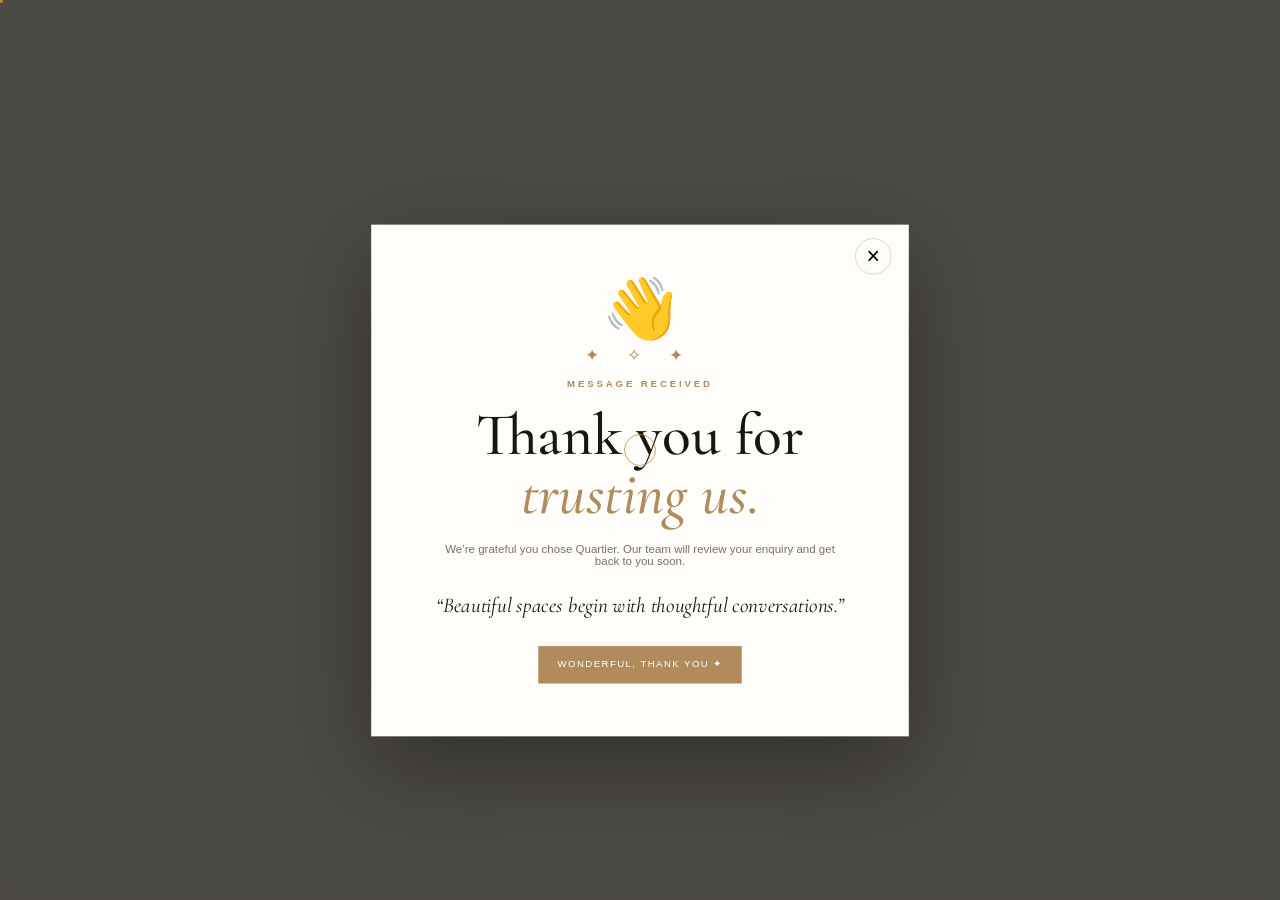
<file: thank-you.html>
<!DOCTYPE html>
<html lang="en">
<head>
    <meta charset="UTF-8">
    <meta name="viewport" content="width=device-width, initial-scale=1.0">
    <title>Document</title>
    <link rel="stylesheet" href="style.css">
     <link rel="shortcut icon" href="Assest/quartier-logo.png" type="image/x-icon">
</head>
<body>

       <a href="index.html">
      <div class="thank-you-modal" id="thankYouModal" aria-hidden="true">
       
      <div
        class="thank-you-card"
        role="dialog"
        aria-modal="true"
        aria-labelledby="thankTitle"
      >
      
        <button class="thank-close" type="button" aria-label="Close">×</button>
        <div class="thank-gesture" aria-hidden="true">👋</div>
        <div class="thank-sparkles">✦ ✧ ✦</div>
        <p class="eyebrow">MESSAGE RECEIVED</p>
        <h2 id="thankTitle">Thank you for <em>trusting us.</em></h2>
        <p>
          We’re grateful you chose Quartier. Our team will review your enquiry
          and get back to you soon.
        </p>

      
        <blockquote >
          “Beautiful spaces begin with thoughtful conversations.”
        </blockquote>
        <button class="dark-btn thank-ok" type="button">
          Wonderful, thank you ✦
        </button>
     
      </div>
       
    </div>
      </a>
    <script src="script.js"></script>
</body>
</html>
</file>
<file: style.css>
@import url("https://fonts.googleapis.com/css2?family=Cormorant+Garamond:ital,wght@0,400;0,500;0,600;1,400;1,500&family=Montserrat:wght@400;500;600&display=swap");

:root {
  --cream: #f5f1e9;
  --paper: #fbfaf7;
  --ink: #171513;
  --muted: #6f6a62;
  --gold: #b88a42;
  --line: #d9d2c7;
  --dark: #171513;
}

* {
  box-sizing: border-box;
  margin: 0;
  padding: 0;
}

html {
  scroll-behavior: smooth;
}

body {
  font-family: Montserrat, Arial, sans-serif;
  background: var(--cream);
  color: var(--ink);
  line-height: 1.08 !important;
  ;
}

a {
  text-decoration: none;
  color: inherit;
}

img {
  max-width: 100%;
  display: block;
}

button,
input,
select,
textarea {
  font: inherit;
}

.container {
  width: min(1180px, 90%);
  margin: auto;
}

.navbar {
  position: fixed;
  top: 0;
  left: 0;
  width: 100%;
  height: 82px;
  z-index: 1000;
  display: flex;
  align-items: center;
  justify-content: space-between;
  padding: 0 5%;
  background: rgba(0, 0, 0, 0.623);
  color: var(--cream);
  backdrop-filter: blur(12px);
  border-bottom: 1px solid rgba(0, 0, 0, 0.08);
}

.logo img {
  width: 155px;
  height: 150px;
  object-fit: contain;
}

.nav-links {
  display: flex;
  gap: 28px;
  align-items: center;
}

.nav-links a {
  font-size: 11px;
  letter-spacing: 1px;
  text-transform: uppercase;
  position: relative;
}



.nav-links a:after {
  content: "";
  position: absolute;
  left: 0;
  bottom: -7px;
  width: 0;
  height: 1px;
  background: var(--gold);
  transition: 0.35s;
}

.nav-links a:hover:after,
.nav-links a.active:after {
  width: 100%;
}

.quote-btn,
.dark-btn {
  background: var(--gold);
  color: #fff;
  padding: 14px 20px;
  font-size: 10px;
  letter-spacing: 1.5px;
  text-transform: uppercase;
  border: 0;
  display: inline-flex;
  align-items: center;
  gap: 15px;
  transition: 0.35s;
  cursor: pointer;
}

.quote-btn:hover,
.dark-btn:hover {
  background: var(--gold);
  transform: translateY(-2px);
}

.menu {
  display: none;
  background: none;
  border: 0;
  font-size: 26px;
  cursor: pointer;
}

.hero {
  min-height: 100vh;
  padding: 150px 5% 80px;
  position: relative;
  display: flex;
  align-items: center;
  overflow: hidden;
  color: #fff;
  background:
    linear-gradient(90deg, rgba(15, 12, 8, 0.884), rgba(15, 12, 8, 0.25)),
    url("Assest/card1.png") center/cover;
}

.hero-content {
  max-width: 800px;
  animation: heroIn 1s ease both;
}

.eyebrow {
  font-size: 10px;
  letter-spacing: 3px;
  text-transform: uppercase;
  font-weight: 600;
  margin-bottom: 22px;
}

.hero h1,
.page-title {
  font: 500 clamp(58px, 8vw, 112px)/0.82 "Cormorant Garamond",
    serif;
  /* line-height: 2.0; */
  letter-spacing: -2px;
}

.hero h1 em,
.page-title em,
h2 em {
  color: #d2ab72;
  font-style: italic;
  line-height: 1.07;
}

.hero p {
  max-width: 540px;
  margin-top: 30px;
  font-size: 13px;
  color: #eee;
}

.hero-actions {
  display: flex;
  gap: 15px;
  margin-top: 38px;
  flex-wrap: wrap;
}

.light-btn {
  background: #fff;
  color: #171513;
  padding: 16px 24px;
  font-size: 10px;
  letter-spacing: 1.5px;
  text-transform: uppercase;
  transition: 0.3s;
}

.light-btn:hover {
  background: #d2ab72;
  transform: translateY(-2px);
}

.scroll-explore {
  position: absolute;
  left: 5%;
  bottom: 35px;
  display: flex;
  align-items: center;
  gap: 17px;
  font-size: 9px;
  letter-spacing: 2px;
}

.scroll-circle {
  width: 42px;
  height: 42px;
  border: 1px solid rgba(255, 255, 255, 0.7);
  border-radius: 50%;
  display: grid;
  place-items: center;
  animation: bounce 1.8s infinite;
}

@keyframes bounce {
  50% {
    transform: translateY(8px);
  }
}

.section {
  padding: 100px 0;
}

.section-head {
  display: flex;
  justify-content: space-between;
  gap: 30px;
  align-items: end;
  margin-bottom: 45px;
}

.section h2 {
  font:
    500 clamp(48px, 6vw, 76px)/0.9 "Cormorant Garamond",
    serif;
}

.section-intro {
  max-width: 420px;
  /* color: var(--muted); */
  color: #292929;
  font-size: 13px;
  line-height: 1.6;
}

.cards {
  display: grid;
  grid-template-columns: repeat(3, 1fr);
  gap: 18px;
}

.card {
  background: var(--paper);
  overflow: hidden;
  transition: 0.45s;
}

.card:hover {
  transform: translateY(-8px);
  box-shadow: 0 20px 50px rgba(0, 0, 0, 0.08);
}

.card img {
  width: 100%;
  height: 300px;
  object-fit: cover;
  transition: 0.7s;
}

.card:hover img {
  transform: scale(1.05);
}

.card-body {
  padding: 24px;
}

.card-body h3 {
  font:
    500 28px "Cormorant Garamond",
    serif;
}

.card-body p {
  font-size: 10px;
  color: var(--muted);
  margin-top: 8px;
  text-transform: uppercase;
  letter-spacing: 1px;
}

.split {
  display: grid;
  grid-template-columns: 1fr 1fr;
  min-height: 600px;
}

.split-image {
  background: url("Assest/flex.png") center/cover;
}

.split-content {
  padding: 80px;
  background: #1a1815;
  color: #fff;
  display: flex;
  flex-direction: column;
  justify-content: center;
}

.split-content h2 {
  font:
    500 clamp(52px, 6vw, 80px)/0.88 "Cormorant Garamond",
    serif;
}

.split-content p {
  max-width: 500px;
  color: #c9c4bc;
  font-size: 12px;
  margin: 28px 0;
  line-height: 1.5;
}

.stats {
  background: var(--dark);
  color: #fff;
  display: grid;
  grid-template-columns: repeat(4, 1fr);
  padding: 48px 5%;
  gap: 0;
  overflow: hidden;
}

.stat {
  text-align: center;
  border-right: 1px solid #3c3934;
  padding: 8px 20px;
  position: relative;
  transition: transform 0.4s ease;
}

.stat:last-child {
  border: 0;
}

.stat:hover {
  transform: translateY(-5px);
}

.stat strong {
  font: 500 50px/1 "Cormorant Garamond", serif;
  color: #d2ab72;
  display: block;
  min-height: 52px;
  letter-spacing: -1px;
}

.stat strong::after {
  content: "";
}

.stat span {
  font-size: 9px;
  letter-spacing: 2px;
  text-transform: uppercase;
  color: #d8d3cb;
}

.stat::before {
  content: "";
  position: absolute;
  width: 8px;
  height: 8px;
  border: 1px solid rgba(210, 171, 114, 0.7);
  border-radius: 50%;
  top: 4px;
  left: 50%;
  transform: translateX(-50%) scale(0);
  transition: transform 0.5s ease;
}

.stat.show::before {
  transform: translateX(-50%) scale(1);
}

@media (max-width: 900px) {
  .stats {
    grid-template-columns: 1fr 1fr;
    gap: 25px;
  }

  .stat:nth-child(2) {
    border: 0;
  }
}

@media (max-width: 600px) {
  .stats {
    padding: 35px 7%;
    gap: 30px 0;
  }

  .stat {
    padding: 8px 10px;
  }

  .stat strong {
    font-size: 42px;
    min-height: 44px;
  }
}

.page-hero {
  min-height: 65vh;
  padding: 150px 5% 90px;
  display: flex;
  align-items: end;
  color: #fff;
  background:
    linear-gradient(90deg, rgba(10, 9, 7, 0.78), rgba(10, 9, 7, 0.2)),
    url("https://images.unsplash.com/photo-1618221195710-dd6b41faaea6?auto=format&fit=crop&w=2000&q=85") center/cover;
}

.page-hero .container {
  width: 100%;
}

.page-copy {
  max-width: 680px;
}

.page-copy p:last-child {
  margin-top: 25px;
  color: #e5e1db;
  font-size: 13px;
  max-width: 560px;
}

.project-grid {
  display: grid;
  grid-template-columns: repeat(2, 1fr);
  gap: 20px;
}

.project-card {
  position: relative;
  overflow: hidden;
  min-height: 460px;
  color: #fff;
}

.project-card img {
  width: 100%;
  height: 100%;
  object-fit: cover;
  transition: 0.7s;
}

.project-card:after {
  content: "";
  position: absolute;
  inset: 0;
  background: linear-gradient(transparent 35%, rgba(0, 0, 0, 0.75));
}

.project-card:hover img {
  transform: scale(1.06);
}

.project-info {
  position: absolute;
  z-index: 2;
  left: 30px;
  right: 30px;
  bottom: 25px;
}

.project-info h3 {
  font:
    500 42px "Cormorant Garamond",
    serif;
}

.project-info p {
  font-size: 9px;
  letter-spacing: 1.5px;
  padding: 10px;
  text-transform: uppercase;
}

.service-grid {
  display: grid;
  grid-template-columns: repeat(3, 1fr);
  gap: 1px;
  background: var(--line);
}

.service {
  background: var(--paper);
  padding: 45px;
  min-height: 270px;
  transition: 0.35s;
}

.service:hover {
  background: #1b1916;
  color: #fff;
  transform: translateY(-5px);
}

.service-number {
  font: 500 30px "Cormorant Garamond",
    serif;
  color: var(--gold);
}

.service h3 {
  font:
    500 32px "Cormorant Garamond",
    serif;
  margin: 30px 0 10px;
}

.service p {
  font-size: 11px;
  color: var(--muted);
}

.service:hover p {
  color: #c9c4bc;
}

/* .team-grid {
  display: grid;
  grid-template-columns: repeat(3, 1fr);
  gap: 25px;
}
.team-card {
  background: var(--paper);
  overflow: hidden;
    border-radius: 10px;
}
.team-card img {
  height: 480px;
  width: 100%;
  object-fit: cover;
  filter: grayscale(10%);
  transition: 0.6s;

}
.team-card:hover img {
  filter: grayscale(0);
  transform: scale(1.03);
}
.team-info {
  padding: 22px;
}
.team-info h3 {
  font:
    500 30px "Cormorant Garamond",
    serif;
}
.team-info span {
  font-size: 9px;
  text-transform: uppercase;
  letter-spacing: 1.5px;
  color: var(--gold);
} */
.form-layout {
  display: grid;
  grid-template-columns: 0.7fr 1.3fr;
  gap: 70px;
}

.form-box {
  background: var(--paper);
  padding: 45px;
  border: 1px solid #c6c6c3;
}

.form-grid {
  display: grid;
  grid-template-columns: 1fr 1fr;
  gap: 24px;
}

.field {
  display: flex;
  flex-direction: column;
  gap: 8px;
  margin-bottom: 22px;
}

.field.full {
  grid-column: 1/-1;
}

.field label {
  font-size: 9px;
  letter-spacing: 1.5px;
  text-transform: uppercase;
  font-weight: 600;
}

.field input,
.field select,
.field textarea {
  border: 0;
  border-bottom: 1px solid var(--line);
  background: transparent;
  padding: 13px 0;
  outline: 0;
}

.field input:focus,
.field select:focus,
.field textarea:focus {
  border-color: var(--gold);
}

.checks {
  display: grid;
  grid-template-columns: 1fr 1fr;
  gap: 10px;
  margin-bottom: 25px;
}

.checks label {
  border: 1px solid var(--line);
  padding: 13px;
  font-size: 10px;
  cursor: pointer;
}

.contact-list {
  margin-top: 35px;
}

.contact-item {
  padding: 20px 0;
  border-top: 1px solid var(--line);
}

.contact-item strong {
  display: block;
  font:
    500 25px "Cormorant Garamond",
    serif;
}

.contact-item span {
  font-size: 11px;
  color: var(--muted);
}

.cta {
  padding: 100px 5%;
  background:
    linear-gradient(90deg, rgba(63, 63, 51, 0.78), rgba(12, 10, 8, 0.3)),
    url("Assest/livingarea.webp") center/cover;
  color: #fff;
}

.cta h2 {
  font:
    500 clamp(55px, 7vw, 90px)/0.85 "Cormorant Garamond",
    serif;
  max-width: 750px;
}

/* ================================
   LUXURY ANIMATED FOOTER
================================ */
.site-footer {
  position: relative;
  overflow: hidden;
  padding: 85px 5% 24px;
  background: #151411;
  color: #f5f1e9;
}

.footer-glow {
  position: absolute;
  width: 420px;
  height: 420px;
  right: -160px;
  top: -210px;
  border-radius: 50%;
  background: radial-gradient(circle,
      rgba(184, 138, 66, 0.18),
      transparent 68%);
  pointer-events: none;
  animation: footerGlow 7s ease-in-out infinite alternate;
}

.footer-inner {
  position: relative;
  z-index: 1;
  max-width: 1250px;
  margin: auto;
  display: grid;
  grid-template-columns: 1.6fr 1fr 1.2fr 1.2fr;
  gap: 60px;
}

.footer-brand {
  max-width: 310px;
}

.footer-logo {
  display: inline-block;
}

.footer-logo img {
  width: 190px;
  height: 150px;
  object-fit: contain;
  object-position: left center;
  transition: 0.5s ease;
}

.footer-logo:hover img {
  transform: translateY(-4px) scale(1.03);
  filter: drop-shadow(0 8px 18px rgba(184, 138, 66, 0.18));
}

.footer-brand>p {
  margin: 18px 0 24px;
  color: #bdb8ae;
  font-size: 11px;
  line-height: 1.5;
  max-width: 285px;
}

.footer-column {
  display: flex;
  flex-direction: column;
  align-items: flex-start;
}

.footer-column h4 {
  margin: 7px 0 20px;
  color: #d2ab72;
  font-size: 9px;
  letter-spacing: 2.5px;
  font-weight: 600;
}

.footer-column>a,
.footer-column>p {
  position: relative;
  color: #bdb8ae;
  font-size: 10px;
  line-height: 1.08;
  margin: 6px 0;
  transition: 0.3s ease;
}

.footer-column>a:not(.footer-cta):before {
  content: "";
  display: inline-block;
  width: 0;
  height: 1px;
  background: #d2ab72;
  vertical-align: middle;
  margin-right: 0;
  transition: 0.3s ease;
}

.footer-column>a:not(.footer-cta):hover {
  color: #fff;
  transform: translateX(6px);
}

.footer-column>a:not(.footer-cta):hover:before {
  width: 12px;
  margin-right: 7px;
}

.social-links {
  display: flex;
  gap: 9px;
  flex-wrap: wrap;
}

.social-links a {
  border: 1px solid #3b3934;
  padding: 8px 11px;
  color: #bdb8ae;
  font-size: 8px;
  letter-spacing: 1px;
  text-transform: uppercase;
  transition: 0.3s ease;
}

.social-links a:hover {
  border-color: #d2ab72;
  color: #d2ab72;
  transform: translateY(-3px);
}

.footer-cta {
  margin-top: 17px !important;
  padding: 11px 14px;
  border: 1px solid #5a5144;
  color: #fff !important;
  text-transform: uppercase;
  letter-spacing: 1.5px;
  font-size: 8px !important;
}

.footer-cta span {
  margin-left: 12px;
  color: #d2ab72;
  font-size: 13px;
  transition: 0.3s;
}

.footer-cta:hover {
  background: #d2ab72;
  color: #151411 !important;
  border-color: #d2ab72;
  transform: translateY(-3px);
}

.footer-cta:hover span {
  color: #151411;
  transform: translate(3px, -3px);
  display: inline-block;
}

.footer-bottom {
  position: relative;
  z-index: 1;
  max-width: 1250px;
  margin: 55px auto 0;
  padding-top: 20px;
  border-top: 1px solid #37342f;
  display: flex;
  justify-content: space-between;
  gap: 20px;
  color: #77736c;
  font-size: 8px;
  letter-spacing: 0.2px;
}

.footer-bottom a {
  color: #8f8a81;
  transition: 0.3s;
}

.footer-bottom a:hover {
  color: #d2ab72;
}

.divider {
  margin: 0 12px;
  color: #4b4842;
}

.back-top {
  position: absolute;
  right: 5%;
  bottom: 21px;
  width: 42px;
  height: 42px;
  border: 1px solid #4b4740;
  background: transparent;
  color: #d2ab72;
  border-radius: 50%;
  cursor: pointer;
  font-size: 17px;
  transition: 0.4s;
  z-index: 2;
}

.back-top:hover {
  background: #d2ab72;
  color: #151411;
  border-color: #d2ab72;
  transform: translateY(-5px);
}

.footer-reveal {
  opacity: 100%;
  transform: translateY(25px);
  transition:
    opacity 0.8s ease,
    transform 0.8s ease;
}

.footer-reveal.footer-visible {
  opacity: 90%;
  transform: none;
}

.footer-column:nth-child(2) {
  transition-delay: 0.08s;
}

.footer-column:nth-child(3) {
  transition-delay: 0.16s;
}

.footer-column:nth-child(4) {
  transition-delay: 0.24s;
}

@keyframes footerGlow {
  from {
    transform: translate(0, 0) scale(1);
  }

  to {
    transform: translate(-40px, 25px) scale(1.15);
  }
}

@media (max-width: 900px) {
  .nav-links {
    position: absolute;
    top: 80px;
    left: 0;
    width: 100%;
    padding: 25px 5%;
    background: var(--cream);
    color: black;
    display: none;
    flex-direction: column;
    align-items: flex-start;
    border-bottom: 1px solid var(--line);
  }

  .nav-links.open {
    display: flex;
    padding: 10px;
  }

  .menu {
    display: block;
    color: var(--cream);
  }

  .navbar .quote-btn {
    display: none;
  }

  .cards,
  .service-grid,
  .team-grid {
    grid-template-columns: 1fr 1fr;
  }

  .split,
  .form-layout {
    grid-template-columns: 1fr;
  }

  .split-image {
    min-height: 450px;
  }

  .stats {
    grid-template-columns: 1fr 1fr;
    gap: 25px;
  }

  .stat:nth-child(2) {
    border: 0;
  }

  .footer-grid {
    grid-template-columns: 1fr 1fr;
  }
}

@media (max-width: 600px) {
  .navbar {
    height: 72px;
  }

  .logo img {
    width: 130px;
    height: 72px;
  }

  .hero {
    padding: 125px 7% 70px;
    min-height: 90vh;
  }

  .hero h1,
  .page-title {
    font-size: 62px;
  }

  .scroll-explore {
    left: 7%;
  }

  .section {
    padding: 80px 0;
  }

  .section-head {
    display: block;
  }

  .section-intro {
    margin-top: 20px;
  }

  .cards,
  .service-grid,
  .team-grid,
  .project-grid {
    grid-template-columns: 1fr;
  }

  .project-card {
    min-height: 390px;
  }

  .split-image {
    min-height: 350px;
  }

  .split-content {
    padding: 60px 7%;
  }

  .stats {
    padding: 30px 7%;
  }

  .stat strong {
    font-size: 35px;
  }

  .form-grid,
  .checks {
    grid-template-columns: 1fr;
  }

  .form-box {
    padding: 28px 20px;
    border: 1px solid #c6c6c3;
  }

  .footer-grid {
    grid-template-columns: 1fr;
  }

  .copyright {
    display: block;
  }

  .copyright span {
    display: block;
    margin-top: 8px;
  }
}

@media (max-width: 900px) {
  .footer-inner {
    grid-template-columns: 1.3fr 1fr 1fr;
    gap: 38px;
  }

  .footer-brand {
    grid-column: 1/-1;
    max-width: 520px;
  }
}

@media (max-width: 600px) {
  .site-footer {
    padding: 65px 7% 22px;
  }

  .footer-inner {
    grid-template-columns: 1fr 1fr;
    gap: 35px 25px;
  }

  .footer-brand {
    grid-column: 1/-1;
  }

  .footer-logo img {
    width: 170px;
  }

  .footer-bottom {
    display: block;
    margin-top: 40px;
    padding-right: 55px;
    line-height: 1.06;
  }

  .footer-bottom>div {
    margin-top: 8px;
  }

  .back-top {
    right: 7%;
    bottom: 22px;
    width: 38px;
    height: 38px;
  }
}

/* ================================
   FORM VALIDATION + PHONE FIELD
================================ */
.form-note {
  display: flex;
  justify-content: space-between;
  gap: 20px;
  padding-bottom: 20px;
  margin-bottom: 25px;
  border-bottom: 1px solid var(--line);
  font-size: 9px;
  letter-spacing: 0.5px;
  color: var(--muted);
}

.form-note span:first-child {
  color: var(--ink);
  font-weight: 600;
}

.field label b {
  color: #b88a42;
  font-weight: 600;
}

.field label span {
  font-weight: 400;
  color: var(--muted);
  text-transform: none;
  letter-spacing: 0;
}

.field-help {
  font-size: 9px !important;
  color: var(--muted) !important;
  margin-top: -3px;
  line-height: 1.06;
}

.field.invalid input,
.field.invalid select,
.field.invalid textarea {
  border-color: #a44 !important;
}

.field.invalid .iti {
  border-bottom: 1px solid #a44;
}

.field-error {
  font-size: 9px;
  color: #a44;
  margin-top: 2px;
}

.iti {
  width: 100%;
  display: block;
}

.iti input {
  width: 100% !important;
}

.iti__country-list {
  z-index: 20;
  font-size: 12px;
  max-width: min(340px, 80vw);
}

.iti__selected-country {
  background: transparent !important;
}

/* ================================
   THANK-YOU GESTURE / MODAL
================================ */
.thank-you-modal {
  position: fixed;
  inset: 0;
  z-index: 5000;
  background: rgba(12, 10, 8, 0.72);
  backdrop-filter: blur(10px);
  display: grid;
  place-items: center;
  padding: 20px;
  opacity: 100%;
  /* visibility: hidden; */
  transition: 0.35s ease;
}

.thank-you-modal.open {
  opacity: 1;
  visibility: visible;
}

.thank-you-card {
  position: relative;
  width: min(560px, 100%);
  padding: 55px 45px;
  text-align: center;
  background: var(--paper);
  box-shadow: 0 30px 90px rgba(0, 0, 0, 0.35);
  transform: translateY(30px) scale(0.96);
  transition: 0.45s cubic-bezier(0.2, 0.8, 0.2, 1);
}

.thank-you-modal.open .thank-you-card {
  transform: none;
}

.thank-close {
  position: absolute;
  right: 18px;
  top: 14px;
  width: 38px;
  height: 38px;
  border: 1px solid var(--line);
  border-radius: 50%;
  background: transparent;
  font-size: 24px;
  cursor: pointer;
  transition: 0.3s;
}

.thank-close:hover {
  background: var(--ink);
  color: #fff;
}

.thank-gesture {
  font-size: 62px;
  display: inline-block;
  transform-origin: 70% 70%;
  animation: waveHand 1.2s ease-in-out 3;
}

@keyframes waveHand {

  0%,
  100% {
    transform: rotate(0);
  }

  25% {
    transform: rotate(18deg);
  }

  50% {
    transform: rotate(-10deg);
  }

  75% {
    transform: rotate(14deg);
  }
}

.thank-sparkles {
  color: var(--gold);
  letter-spacing: 12px;
  font-size: 18px;
  margin: 5px 0 15px;
  animation: sparkle 1.8s ease-in-out infinite;
}

@keyframes sparkle {
  50% {
    opacity: 0.45;
    transform: scale(1.08);
  }
}

.thank-you-card h2 {
  font:
    500 clamp(42px, 6vw, 62px)/0.9 "Cormorant Garamond",
    serif;
  margin: 10px 0 18px;
}

.thank-you-card h2 em {
  color: var(--gold);
  font-style: italic;
}

.thank-you-card>p:not(.eyebrow) {
  font-size: 12px;
  color: var(--muted);
  max-width: 430px;
  margin: auto;
}

.thank-you-card blockquote {
  font:
    italic 22px/1.25 "Cormorant Garamond",
    serif;
  color: var(--ink);
  margin: 25px auto 28px;
  max-width: 430px;
}

.thank-ok {
  margin: auto;
}

@media (max-width: 600px) {
  .form-note {
    display: block;
  }

  .form-note span {
    display: block;
    margin: 4px 0;
  }

  .thank-you-card {
    padding: 45px 24px;
  }

  .thank-gesture {
    font-size: 52px;
  }

  .thank-you-card blockquote {
    font-size: 20px;
  }
}

/* =========================================
   MINIMAL LUXURY CUSTOM CURSOR
   Desktop only — automatically disabled
   on touch devices.
========================================= */

@media (hover: hover) and (pointer: fine) {

  html,
  body,
  a,
  button,
  select {
    cursor: none;
  }

  input,
  textarea {
    cursor: text;
  }

  .q-cursor-dot,
  .q-cursor-ring {
    position: fixed;
    left: 0;
    top: 0;
    pointer-events: none;
    z-index: 99999;
    border-radius: 50%;
    opacity: 100%;
    transform: translate3d(-50%, -50%, 0);
  }

  /* Tiny gold center point */
  .q-cursor-dot {
    width: 6px;
    height: 6px;
    background: #b88a42;
    box-shadow: 0 0 12px rgba(184, 138, 66, 0.45);
    transition:
      width 0.22s ease,
      height 0.22s ease,
      background 0.22s ease,
      opacity 0.2s ease;
  }

  /* Soft, elegant outer ring */
  .q-cursor-ring {
    width: 32px;
    height: 32px;
    border: 1px solid rgba(184, 138, 66, 0.75);
    transition:
      width 0.35s cubic-bezier(0.22, 1, 0.36, 1),
      height 0.35s cubic-bezier(0.22, 1, 0.36, 1),
      border-color 0.25s ease,
      background 0.25s ease,
      opacity 0.2s ease;
  }

  body.cursor-visible .q-cursor-dot,
  body.cursor-visible .q-cursor-ring {
    opacity: 1;
  }

  /* Cute magnetic-feeling hover */
  body.cursor-hover .q-cursor-ring {
    width: 52px;
    height: 52px;
    border-color: rgba(184, 138, 66, 0.95);
    background: rgba(184, 138, 66, 0.08);
  }

  body.cursor-hover .q-cursor-dot {
    width: 4px;
    height: 4px;
  }

  /* Image hover: subtle lens effect */
  body.cursor-image .q-cursor-ring {
    width: 62px;
    height: 62px;
    border-color: rgba(255, 255, 255, 0.75);
    background: rgba(255, 255, 255, 0.034);
  }

  body.cursor-image .q-cursor-dot {
    width: 5px;
    height: 5px;
    background: #fff;
  }

  /* Hide the custom cursor when the pointer leaves the page */
  body.cursor-hidden .q-cursor-dot,
  body.cursor-hidden .q-cursor-ring {
    opacity: 0.5px;
  }
}

@media (hover: none),
(pointer: coarse) {

  .q-cursor-dot,
  .q-cursor-ring {
    display: none !important;
  }
}

/* Country-specific phone guidance */
.phone-help {
  min-height: 14px;
  transition: opacity 0.2s ease;
  color: var(--gold) !important;
}

.field.invalid input,
.field.invalid select,
.field.invalid textarea {
  border-color: #a44 !important;
}

.iti {
  width: 100%;
}

.iti input.phone-input {
  width: 100%;
}

.iti__selected-country {
  background: transparent !important;
}

/* =========================================
   STATISTICS / COUNTER ANIMATION
========================================= */
.stats .stat strong {
  opacity: 100%;
  transform: translateY(14px);
  transition:
    opacity 0.5s ease,
    transform 0.5s ease;
}

.stats .stat.counted strong {
  opacity: 1;
  transform: translateY(0);
}

/* =========================================
   REFINED HERO TITLES
========================================= */

.hero-content,
.page-copy {
  position: relative;
  z-index: 2;
}

.hero h1,
.page-title {
  max-width: 950px;
  text-wrap: balance;
  animation: titleReveal 1.15s cubic-bezier(0.22, 1, 0.36, 1) both;
}

.page-title {
  font-size: clamp(58px, 8vw, 108px);
  letter-spacing: -2.5px;
}

.hero h1 {
  font-size: clamp(60px, 8.2vw, 112px);
}

.page-copy .eyebrow,
.hero-content .eyebrow {
  animation: eyebrowReveal 0.8s 0.05s ease both;
}

.page-copy>p:last-child,
.hero-content>p:not(.eyebrow) {
  animation: paragraphReveal 0.9s 0.28s ease both;
}

@keyframes titleReveal {
  from {
    opacity: 100%;
    transform: translateY(35px);
    clip-path: inset(100% 0 0 0);
  }

  to {
    opacity: 1;
    transform: translateY(0);
    clip-path: inset(0 0 0 0);
  }
}

@keyframes eyebrowReveal {
  from {
    opacity: 0;
    letter-spacing: 8px;
    transform: translateY(10px);
  }

  to {
    opacity: 1;
    letter-spacing: 3px;
    transform: translateY(0);
  }
}

@keyframes paragraphReveal {
  from {
    opacity: 0;
    transform: translateY(18px);
  }

  to {
    opacity: 1;
    transform: translateY(0);
  }
}

.hero h1 em,
.page-title em {
  display: inline-block;
  animation: italicFloat 1.4s 0.35s cubic-bezier(0.22, 1, 0.36, 1) both;
}

@keyframes italicFloat {
  from {
    opacity: 0;
    transform: translateX(22px);
  }

  to {
    opacity: 1;
    transform: translateX(0);
  }
}

.stats .stat strong {
  font-variant-numeric: tabular-nums;
  opacity: 1;
  transform: none;
  transition:
    transform 0.4s ease,
    text-shadow 0.4s ease;
}

.stats .stat.counted strong {
  text-shadow: 0 0 22px rgba(210, 171, 114, 0.22);
}

.stats .stat:hover strong {
  transform: scale(1.06);
}

/* FINAL TEXT OVERLAP FIX */
.hero-content,
.page-copy {
  width: min(100%, 900px);
  overflow: visible;
}

.hero h1,
.page-title {
  display: block;
  width: 100%;
  max-width: 900px;
  margin: 0;
  padding: 0;
  line-height: 1.08 !important;
  letter-spacing: -1.5px;
  word-break: normal;
  overflow-wrap: normal;
  white-space: normal;
  position: relative;
}

.hero h1 em,
.page-title em {
  display: inline;
  white-space: normal;
  line-height: 1.05 !important;
  ;
  position: static;
}

.hero-content>.eyebrow,
.page-copy>.eyebrow {
  display: block;
  margin-bottom: 24px;
  position: relative;
}

.hero-content>p:not(.eyebrow),
.page-copy>p:last-child {
  display: block;
  width: min(100%, 620px);
  margin: 30px 0 0;
  clear: both;
  position: relative;
  line-height: 1.05;

}

.hero-actions {
  position: relative;
  clear: both;
  margin-top: 34px;
  display: flex;
  align-items: center;
  flex-wrap: wrap;
}

.page-hero {
  min-height: 68vh;
  padding-top: 150px;
  padding-bottom: 90px;
  align-items: flex-end;
}

.page-hero .page-copy {
  padding-bottom: 10px;
}

@media (min-width: 901px) {

  .hero h1,
  .page-title {
    font-size: clamp(64px, 7vw, 104px);
  }
}

@media (max-width: 900px) {

  .hero h1,
  .page-title {
    font-size: clamp(52px, 9vw, 78px);
    line-height: 1.06 !important;
    letter-spacing: -1px;
  }

  .hero-content>p:not(.eyebrow),
  .page-copy>p:last-child {
    margin-top: 26px;
    line-height: 1.7;
  }
}

@media (max-width: 600px) {
  .hero {
    min-height: 92vh;
    padding: 120px 7% 80px;
    align-items: center;
  }

  .page-hero {
    min-height: 72vh;
    padding: 120px 7% 70px;
  }

  .hero h1,
  .page-title {
    font-size: clamp(45px, 14vw, 68px);
    line-height: 1.08 !important;
    letter-spacing: -1px;
  }

  .hero h1 em,
  .page-title em {
    line-height: 0.97;
  }

  .hero-content>p:not(.eyebrow),
  .page-copy>p:last-child {
    max-width: 100%;
    margin-top: 24px;
    font-size: 12px;
    line-height: 1.05;
  }

  .hero-actions {
    margin-top: 28px;
    gap: 10px;
  }

  .page-copy .eyebrow,
  .hero-content .eyebrow {
    margin-bottom: 20px;
  }
}

@media (max-width: 390px) {

  .hero h1,
  .page-title {
    font-size: 44px;
  }
}

@media (prefers-reduced-motion: reduce) {

  .hero h1,
  .page-title,
  .hero-content .eyebrow,
  .page-copy .eyebrow,
  .hero-content>p,
  .page-copy>p {
    animation: none !important;
  }
}

/* =========================================
   FINAL PROFESSIONAL TYPOGRAPHY FIX
   Safe wrapping + no title clipping/overlap
========================================= */

.hero h1,
.page-title {
  font-family: "Cormorant Garamond", Georgia, serif !important;
  font-weight: 500;
  font-size: clamp(48px, 6.4vw, 88px) !important;
  line-height: 1.17 !important;
  letter-spacing: -0.3px !important;
  max-width: 760px !important;
  width: 100% !important;
  height: auto !important;
  min-height: 0 !important;
  white-space: normal !important;
  overflow: visible !important;
  word-break: normal !important;
  overflow-wrap: normal !important;
  text-wrap: balance;
  margin: 0 !important;
  padding: 0 !important;
}

.hero h1 em,
.page-title em {
  font-family: "Cormorant Garamond", Georgia, serif !important;
  font-size: 1em !important;
  line-height: 1.02 !important;
  display: inline !important;
  white-space: normal !important;
  position: static !important;
  transform: none !important;
  animation: none !important;
}

.hero-content,
.page-copy {
  max-width: 900px !important;
  width: 100% !important;
  overflow: visible !important;
}

.hero-content>p:not(.eyebrow),
.page-copy>p:last-child {
  max-width: 560px !important;
  width: 100% !important;
  margin-top: 28px !important;
  line-height: 1.6 !important;
  font-size: 15px !important;
  position: static !important;
  clear: both !important;
  overflow: visible !important;
}

.hero-actions {
  margin-top: 30px !important;
  position: static !important;
  clear: both !important;
}

.page-hero {
  min-height: 68vh !important;
  padding: 150px 5% 85px !important;
}

.page-hero .page-copy {
  padding: 0 !important;
}

/* Desktop: keep a clean text block */
@media (min-width: 901px) {

  .hero h1,
  .page-title {
    max-width: 760px !important;
  }
}

/* Tablet */
@media (max-width: 900px) {

  .hero h1,
  .page-title {
    font-size: clamp(46px, 8vw, 70px) !important;
    line-height: 1.19 !important;
    max-width: 680px !important;
  }

  .hero-content>p:not(.eyebrow),
  .page-copy>p:last-child {
    max-width: 540px !important;
    margin-top: 24px !important;
  }
}

/* Mobile: shorter line lengths and comfortable spacing */
@media (max-width: 600px) {
  .hero {
    padding: 120px 7% 80px !important;
    min-height: 92vh !important;
  }

  .page-hero {
    padding: 120px 7% 70px !important;
    min-height: 72vh !important;
  }

  .hero h1,
  .page-title {
    font-size: clamp(42px, 12.5vw, 62px) !important;
    line-height: 1.18 !important;
    letter-spacing: 0 !important;
    max-width: 100% !important;
  }

  .hero h1 em,
  .page-title em {
    line-height: 1.08 !important;
  }

  .hero-content>p:not(.eyebrow),
  .page-copy>p:last-child {
    font-size: 13px !important;
    line-height: 1.8 !important;
    max-width: 100% !important;
    margin-top: 22px !important;
  }

  .hero-actions {
    margin-top: 25px !important;
  }
}

@media (max-width: 390px) {

  .hero h1,
  .page-title {
    font-size: 39px !important;
    line-height: 1.05 !important;
  }
}

/* --------------contact form------------- */
.contact-form-wrapper {
  padding: 60px 50px;
}

.contact-form-wrapper h2 {
  font-size: 32px;
  font-weight: 400;
  margin-bottom: 10px;
}

.contact-form-wrapper>p {
  color: #777;
  margin-bottom: 30px;
}

.contact-form {
  width: 100%;
}

.form-row {
  display: grid;
  grid-template-columns: 1fr 1fr;
  gap: 20px;
}

.form-group {
  margin-bottom: 20px;
}

label {
  display: block;
  font-size: 13px;
  font-weight: 600;
  margin-bottom: 8px;
  color: #333;
}

input,
select,
textarea {
  width: 100%;
  border: 1px solid #d6d1c9;
  background: #faf9f7;
  padding: 14px 15px;
  font-size: 15px;
  font-family: inherit;
  outline: none;
  transition: 0.3s ease;
  border-radius: 0;
}

input:focus,
select:focus,
textarea:focus {
  border-color: #222;
  background: #fff;
}

textarea {
  min-height: 140px;
  resize: vertical;
}

.submit-btn {
  width: 100%;
  border: none;
  background: #222;
  color: #fff;
  padding: 16px 25px;
  font-size: 15px;
  cursor: pointer;
  transition: 0.3s ease;
  letter-spacing: 0.5px;
}

.submit-btn:hover {
  background: #444;
}

.submit-btn:disabled {
  opacity: 0.6;
  cursor: not-allowed;
}

.form-note {
  font-size: 12px;
  color: #888;
  margin-top: 12px;
}

/* SUCCESS MESSAGE */
.success-message {
  display: none;
  padding: 15px;
  margin-bottom: 20px;
  background: #eef7ee;
  color: #27632a;
  border: 1px solid #c9e5ca;
  font-size: 14px;
}

/* MOBILE */
@media (max-width: 800px) {

  .contact-section {
    padding: 25px 15px;
  }

  .contact-container {
    grid-template-columns: 1fr;
  }

  .contact-info {
    padding: 40px 25px;
  }

  .contact-form-wrapper {
    padding: 40px 25px;
  }

  .form-row {
    grid-template-columns: 1fr;
    gap: 0;
  }

  .contact-info h1 {
    font-size: 42px;
  }
}

@media (max-width: 480px) {

  .contact-section {
    padding: 15px 10px;
  }

  .contact-info,
  .contact-form-wrapper {
    padding: 30px 20px;
  }

  .contact-info h1 {
    font-size: 36px;
  }

  .contact-form-wrapper h2 {
    font-size: 27px;
  }

  input,
  select,
  textarea {
    font-size: 16px;
  }
}

/* ----------------start project --------------- */

/* ---------- FORM WRAPPER ---------- */

.qs-form-section {
  width: 100%;
  padding: 40px 0;
}

.qs-form-box {
  width: min(100%, 900px);
  margin: 0 auto;
  padding: clamp(22px, 4vw, 48px);

  background: #fffdf9;
  border: 1px solid #e2d9cc;
  box-shadow: 0 20px 60px rgba(30, 20, 10, 0.08);

  font-family: Arial, sans-serif;
}


/* ---------- FORM TITLE ---------- */

.qs-form-title {
  margin-bottom: 30px;
}

.qs-form-title small {
  display: block;

  color: #ae8959;

  font-size: 10px;
  font-weight: 600;

  letter-spacing: 0.2em;

  margin-bottom: 12px;
}

.qs-form-title h2 {
  margin: 0;

  color: #191816;

  font-family: Georgia, serif;

  font-size: clamp(38px, 6vw, 62px);

  line-height: 0.95;

  font-weight: 500;
}

.qs-form-title h2 em {
  color: #ae8959;
  font-style: italic;
}


/* ---------- GRID ---------- */

.qs-form-grid {
  display: grid;

  grid-template-columns: repeat(2, minmax(0, 1fr));

  gap: 20px;
}


/* ---------- FIELD ---------- */

.qs-field {
  width: 100%;
  min-width: 0;
}

.qs-field.full {
  grid-column: 1 / -1;
}

.qs-field label {
  display: block;

  margin-bottom: 8px;

  color: #25231f;

  font-size: 11px;
  font-weight: 600;
}

.qs-field label span {
  color: #ae8959;
}


/* ---------- INPUTS ---------- */

.qs-field input,
.qs-field select,
.qs-field textarea {

  width: 100%;
  max-width: 100%;

  padding: 14px;

  border: 1px solid #dcd3c7;

  background: #ffffff;

  color: #191816;

  font-family: Arial, sans-serif;

  font-size: 13px;

  outline: none;

  border-radius: 0;

  transition:
    border-color .25s ease,
    box-shadow .25s ease;

  box-sizing: border-box;
}

.qs-field input,
.qs-field select {
  height: 48px;
}

.qs-field textarea {
  min-height: 145px;

  resize: vertical;

  line-height: 1.6;
}

.qs-field input:focus,
.qs-field select:focus,
.qs-field textarea:focus {

  border-color: #ae8959;

  box-shadow:
    0 0 0 3px rgba(174, 137, 89, .10);
}


/* ---------- PHONE ---------- */

.qs-phone-row {

  display: grid;

  grid-template-columns:
    110px minmax(0, 1fr);

  gap: 8px;

  width: 100%;
}

.qs-phone-row select,
.qs-phone-row input {
  min-width: 0;
}

.qs-help {

  display: block;

  margin-top: 6px;

  color: #969087;

  font-size: 9px;
}


/* ---------- CHARACTER COUNTER ---------- */

.qs-counter {

  display: flex;

  justify-content: flex-end;

  margin-top: 5px;

  color: #999;

  font-size: 9px;
}


/* ---------- SUBMIT ---------- */

.qs-submit {

  width: 100%;

  margin-top: 26px;

  padding: 17px 20px;

  border: 0;

  background: #191816;

  color: #ffffff;

  cursor: pointer;

  display: flex;

  align-items: center;

  justify-content: center;

  gap: 12px;

  font-family: Arial, sans-serif;

  font-size: 10px;

  font-weight: 600;

  letter-spacing: .14em;

  text-transform: uppercase;

  transition:
    background .3s ease,
    transform .3s ease;
}

.qs-submit:hover {

  background: #ae8959;

  transform: translateY(-2px);
}

.qs-submit:active {
  transform: translateY(0);
}


/* ---------- PRIVACY ---------- */

.qs-privacy {

  margin-top: 10px;

  color: #999;

  font-size: 9px;

  line-height: 1.6;

  text-align: center;
}


/* ---------- SUCCESS ---------- */

.qs-success {

  text-align: center;

  padding: 45px 15px;
}

.qs-success-icon {

  width: 68px;
  height: 68px;

  margin: 0 auto 22px;

  border: 1px solid #ae8959;

  border-radius: 50%;

  display: grid;

  place-items: center;

  color: #ae8959;

  font-size: 25px;

  animation: qsPop .45s ease;
}

.qs-success small {

  display: block;

  color: #ae8959;

  font-size: 10px;

  letter-spacing: .2em;

  margin-bottom: 12px;
}

.qs-success h2 {

  margin: 0;

  font-family: Georgia, serif;

  font-size: clamp(38px, 6vw, 60px);

  font-weight: 500;

  line-height: 1;
}

.qs-success h2 em {

  color: #ae8959;

  font-style: italic;
}

.qs-success p {

  max-width: 520px;

  margin: 20px auto;

  color: #777169;

  font-size: 13px;

  line-height: 1.8;
}

.qs-quote {

  color: #ae8959 !important;

  font-family: Georgia, serif;

  font-size: 20px !important;

  font-style: italic;
}

.qs-hidden {
  display: none !important;
}


/* ---------- ANIMATION ---------- */

@keyframes qsPop {

  from {
    opacity: 0;
    transform: scale(.7);
  }

  to {
    opacity: 1;
    transform: scale(1);
  }
}


/* ---------- TABLET ---------- */

@media (max-width: 700px) {

  .qs-form-box {
    padding: 28px 20px;
  }

  .qs-form-grid {
    grid-template-columns: 1fr;
  }

  .qs-field.full {
    grid-column: auto;
  }

}


/* ---------- MOBILE ---------- */

@media (max-width: 480px) {

  .qs-form-section {
    padding: 25px 12px;
  }

  .qs-form-box {
    padding: 24px 16px;
  }

  .qs-form-title h2 {
    font-size: 43px;
  }

  .qs-phone-row {
    grid-template-columns:
      88px minmax(0, 1fr);
  }

  .qs-field input,
  .qs-field select,
  .qs-field textarea {
    font-size: 12px;
  }

  .qs-submit {
    padding: 16px 10px;
  }

}

/*------------------team section ---------------------- */

.team-section {
  padding: 100px 6%;
  background: #f5f0e8;
  color: #191816;
}


/* ================= HEADING ================= */

.team-heading {
  max-width: 800px;
  margin: 0 auto 80px;
  text-align: center;
}

.team-heading span,
.team-title span,
.member-info span,
.team-card>span {
  display: block;
  color: #86663c;
  font-size: 12px;
  font-weight: 650;
  letter-spacing: .2em;
  margin-bottom: 15px;
}

.team-heading h1 {
  font-family: Georgia, serif;
  font-size: clamp(45px, 7vw, 80px);
  line-height: .95;
  font-weight: 500;
}

.team-heading h1 em {
  color: #ae8959;
}

.team-heading p {
  max-width: 500px;
  margin: 25px auto 0;
  color: #292929;
  line-height: 1.8;
  font-size: 14px;
}


/* ================= OWNERS ================= */

.owners-grid {
  max-width: 750px;
  margin: auto;
  display: grid;
  grid-template-columns: repeat(2, 1fr);
  gap: 30px;
}

.owner-card {
  background: #fffdf9;
  overflow: hidden;

  border: 1px solid #c4a579c7;
  transition: .4s ease;
}

.owner-card:hover {
  transform: translateY(-10px);
  box-shadow: 0 25px 60px rgba(0, 0, 0, .12);
}

.member-image {
  height: 480px;
  overflow: hidden;
}

.member-image img {
  width: 100%;
  height: 100%;
  object-fit: cover;
  transition: transform .7s ease;
}

.owner-card:hover .member-image img {
  transform: scale(1.05);
}

.member-info {
  padding: 30px;
}

.member-info h2 {
  font-family: Georgia, serif;
  font-size: 34px;
  font-weight: 500;
  margin-bottom: 10px;
}



/* ================= TEAM TITLE ================= */

.team-title {
  max-width: 1100px;
  margin: 110px auto 45px;
}

.team-title h2 {
  font-family: Georgia, serif;
  font-size: clamp(35px, 5vw, 55px);
  font-weight: 500;
}


/* ================= TEAM GRID ================= */

.team-grid {
  max-width: 1100px;
  margin: auto;

  display: grid;

  grid-template-columns:
    repeat(4, minmax(0, 1fr));

  gap: 20px;
}

.team-card {
  cursor: pointer;
}

.team-image {
  height: 330px;
  overflow: hidden;
  background: #ddd;
  margin-bottom: 20px;
}

.team-image img {
  width: 100%;
  height: 100%;
  object-fit: cover;

  filter: grayscale(100%);

  transition:
    transform .6s ease,
    filter .6s ease;
}

.team-card:hover .team-image img {
  transform: scale(1.06);
  filter: grayscale(0%);
}

.team-card h3 {
  font-family: Georgia, serif;
  font-size: 23px;
  font-weight: 500;
  margin-bottom: 5px;
}


/* ================= MOBILE ================= */

@media (max-width: 800px) {

  .team-section {
    padding: 70px 20px;
  }

  .owners-grid {
    grid-template-columns: 1fr;
  }

  .member-image {
    height: 430px;
  }

  .team-grid {
    grid-template-columns: repeat(2, 1fr);
  }

}


@media (max-width: 500px) {

  .team-heading {
    margin-bottom: 50px;
  }

  .team-heading h1 {
    font-size: 45px;
  }

  .member-image {
    height: 380px;
  }

  .member-info {
    padding: 22px;
  }

  .member-info h2 {
    font-size: 27px;
  }

  .team-grid {
    grid-template-columns: 1fr;
    gap: 35px;
  }

  .team-image {
    height: 400px;
  }

}

/* ---------------testimonial--------------------------------------------------- */


/* =========================================
   QUARTIER STUDIO
   5 CLIENT TESTIMONIALS
========================================= */

.qs-testimonials {
  position: relative;
  overflow: hidden;

  padding: 120px 7%;

  background: #1b1a18;

  color: #fff;
}


/* Decorative background */

.qs-testimonials::before {
  content: "";

  position: absolute;

  width: 550px;
  height: 550px;

  right: -280px;
  top: -280px;

  border: 1px solid rgba(255, 255, 255, .08);

  border-radius: 50%;

  animation:
    qsRotate 22s linear infinite;
}


@keyframes qsRotate {

  from {
    transform: rotate(0deg);
  }

  to {
    transform: rotate(360deg);
  }

}


/* Heading */

.qs-testimonial-top {

  position: relative;

  z-index: 2;

  display: flex;

  align-items: flex-end;

  justify-content: space-between;

  gap: 50px;

  max-width: 1200px;

  margin: 0 auto 65px;
}


.qs-eyebrow {

  display: block;

  margin-bottom: 18px;

  color: #c3a06b;

  font: 600 10px Arial, sans-serif;

  letter-spacing: .25em;
}


.qs-testimonial-top h2 {

  margin: 0;

  font: 500 clamp(50px, 6vw, 82px)/.92 "Cormorant Garamond",
    Georgia,
    serif;

  letter-spacing: -.025em;
}


.qs-testimonial-top h2 em {

  display: block;

  color: #c3a06b;

  font-style: italic;
}


.qs-testimonial-top>p {

  max-width: 390px;

  margin: 0 0 5px;

  color: rgba(255, 255, 255, .58);

  font: 13px/1.8 Arial, sans-serif;
}


/* Slider */

.qs-testimonial-slider {

  position: relative;

  max-width: 1200px;

  min-height: 500px;

  margin: auto;
}


/* Review */

.qs-review {

  position: absolute;

  inset: 0;

  display: grid;

  grid-template-columns: 40% 60%;

  background: #252320;

  border: 1px solid rgba(255, 255, 255, .09);

  opacity: 100%;

  visibility: hidden;

  transform:
    translateX(35px) scale(.98);

  transition:
    opacity .65s ease,
    transform .65s ease,
    visibility .65s ease;
}


.qs-review.active {

  opacity: 1;

  visibility: visible;

  transform:
    translateX(0) scale(1);
}


/* Client image */

.qs-review-image {

  position: relative;

  overflow: hidden;

  min-height: 500px;
}


.qs-review-image::after {

  content: "";

  position: absolute;

  inset: 0;

  background:
    linear-gradient(90deg,
      transparent 60%,
      rgba(37, 35, 32, .3));
}


.qs-review-image img {

  width: 100%;
  height: 100%;

  object-fit: cover;

  display: block;

  filter: saturate(.85);

  transition:
    transform 1.2s ease;
}


.qs-review.active .qs-review-image img {

  transform: scale(1.04);
}


/* Content */

.qs-review-content {

  position: relative;

  padding:
    clamp(40px, 6vw, 80px);

  display: flex;

  flex-direction: column;

  justify-content: center;
}


.qs-stars {

  color: #c3a06b;

  font-size: 13px;

  letter-spacing: 5px;

  margin-bottom: 25px;
}


.qs-quote {

  position: absolute;

  top: 55px;

  right: 65px;

  color: #c3a06b;

  opacity: .35;


  font:
    100px/1 "Cormorant Garamond",
    Georgia,
    serif;
}


.qs-review-text {

  max-width: 650px;

  margin: 0;

  font:
    400 clamp(16px, 3.2vw, 12px)/1.25 "Cormorant Garamond",
    Georgia,
    serif;
}


.qs-client {

  display: flex;

  flex-direction: column;

  gap: 6px;

  margin-top: 45px;

  padding-top: 22px;

  border-top:
    1px solid rgba(255, 255, 255, .12);

  max-width: 300px;
}


.qs-client strong {

  font: 600 12px Arial, sans-serif;
}


.qs-client span {

  color: rgba(255, 255, 255, .45);

  font: 10px Arial, sans-serif;

  letter-spacing: .05em;
}


/* Controls */

.qs-testimonial-controls {

  position: absolute;

  right: 35px;

  bottom: 30px;

  z-index: 5;

  display: flex;

  align-items: center;

  gap: 18px;
}


.qs-testimonial-controls button {

  width: 48px;
  height: 48px;

  border:
    1px solid rgba(255, 255, 255, .22);

  background: transparent;

  color: #fff;

  cursor: pointer;

  font-size: 18px;

  transition: .3s;
}


.qs-testimonial-controls button:hover {

  background: #c3a06b;

  border-color: #c3a06b;

  color: #1b1a18;

  transform: translateY(-3px);
}


/* Progress */

.qs-progress {

  display: flex;

  align-items: center;

  gap: 10px;

  font: 10px Arial, sans-serif;

  letter-spacing: .08em;
}


.qs-progress-line {

  width: 65px;

  height: 1px;

  background:
    rgba(255, 255, 255, .2);

  overflow: hidden;
}


.qs-progress-line span {

  display: block;

  width: 20%;

  height: 100%;

  background: #c3a06b;

  transition: width .5s ease;
}


/* =========================================
   MOBILE
========================================= */

@media(max-width:800px) {

  .qs-review-image img {

    width: 100%;
    height: 170%;

    object-fit: cover;

    display: block;

    filter: saturate(.85);

    transition:
      transform 1.2s ease;
  }

  .qs-testimonials {

    padding: 85px 6%;
  }


  .qs-testimonial-top {

    display: block;

    margin-bottom: 45px;
  }


  .qs-testimonial-top>p {

    margin-top: 25px;
  }


  .qs-testimonial-slider {

    min-height: 650px;
  }


  .qs-review {

    grid-template-columns: 1fr;

  }


  .qs-review-image {

    min-height: 260px;

    height: 260px;
  }


  .qs-review-content {

    padding: 30px 25px 85px;
  }


  .qs-quote {

    top: 245px;

    right: 25px;

    font-size: 70px;
  }


  .qs-stars {

    margin-bottom: 18px;
  }


  .qs-review-text {

    font-size: 12px;
  }


  .qs-client {

    margin-top: 25px;
  }


  .qs-testimonial-controls {

    left: 25px;

    right: auto;

    bottom: 20px;
  }

}


/* -------brand scroller ------------- */

/* =========================================
   QUARTIER STUDIO
   PREMIUM LOGO SCROLLER
========================================= */

.qs-logo-section {
  position: relative;

  overflow: hidden;

  padding: 110px 0;

  background: var(--cream);

  color: #1b1a18;
}


/* =========================================
   BACKGROUND DECORATION
========================================= */

.qs-logo-section::before {
  content: "";

  position: absolute;

  width: 500px;
  height: 500px;

  left: -280px;
  top: -260px;

  border-radius: 50%;

  border: 1px solid rgba(174, 137, 89, .12);

  animation:
    logoCircle 20s linear infinite;
}


@keyframes logoCircle {

  from {
    transform: rotate(0deg);
  }

  to {
    transform: rotate(360deg);
  }

}


/* =========================================
   HEADING
========================================= */

.qs-logo-heading {
  position: relative;

  z-index: 2;

  max-width: 650px;

  margin: 0 auto 65px;

  padding: 0 25px;

  text-align: center;
}


.qs-logo-heading span {

  display: block;

  margin-bottom: 16px;

  color: #ae8959;

  font:
    600 9px Arial,
    sans-serif;

  letter-spacing: .28em;
}


.qs-logo-heading h2 {

  margin: 0;

  font:
    500 clamp(48px, 6vw, 78px)/.95 "Cormorant Garamond",
    Georgia,
    serif;

  letter-spacing: -.025em;
}


.qs-logo-heading h2 em {

  color: #ae8959;

  font-style: italic;
}


.qs-logo-heading p {

  max-width: 500px;

  margin: 22px auto 0;

  color: #827b72;

  font:
    13px/1.8 Arial,
    sans-serif;
}


/* =========================================
   SCROLLER
========================================= */

.qs-logo-scroller {

  position: relative;

  width: 100%;

  overflow: hidden;
}


/* =========================================
   MOVING TRACK
========================================= */

.qs-logo-track {

  display: flex;

  width: max-content;

  align-items: center;

  gap: 18px;

  animation:
    qsLogoMove 32s linear infinite;
}


@keyframes qsLogoMove {

  from {
    transform: translateX(0);
  }

  to {
    transform: translateX(calc(-50% - 9px));
  }

}


/* =========================================
   LOGO CARD
========================================= */

.qs-logo-card {

  position: relative;

  width: 200px;
  height: 100px;

  display: flex;

  align-items: center;

  justify-content: center;

  flex-shrink: 0;

  background:
    rgba(255, 255, 255, .55);

  border:
    1px solid rgba(174, 137, 89, .20);

  border-radius: 3px;

  box-shadow:
    0 12px 35px rgba(45, 35, 25, .06);

  transition:
    transform .4s ease,
    background .4s ease,
    border-color .4s ease,
    box-shadow .4s ease;
}


/* Small gold corner */

.qs-logo-card::before {

  content: "";

  position: absolute;

  left: 0;
  top: 0;

  width: 40px;
  height: 30px;

  border-left:
    1px solid #ae8959;

  border-top:
    1px solid #ae8959;

  opacity: .5;
}


.qs-logo-card::after {

  content: "✦";

  position: absolute;

  right: 13px;
  bottom: 10px;

  color: #ae8959;

  font-size: 8px;

  opacity: .45;
}


/* =========================================
   LOGO
========================================= */

.qs-logo-card img {

  width: 130px;

  max-width: 100%;

  max-height: 900px;

  object-fit: contain;

  filter:
    grayscale(100%);

  opacity: .58;

  transition:
    filter .4s ease,
    opacity .4s ease,
    transform .4s ease;
}


/* Hover */

.qs-logo-card:hover {

  transform:
    translateY(-8px);
    overflow: hidden;

  background: #fffdf9;

  border-color:
    rgba(174, 137, 89, .55);

  box-shadow:
    0 20px 45px rgba(45, 35, 25, .12);
}


.qs-logo-card:hover img {

  filter:
    grayscale(0%);

  opacity: 1;

  transform:
    scale(1.08);
}


/* =========================================
   EDGE FADE
========================================= */

.qs-logo-fade {

  position: absolute;

  top: 0;

  width: 180px;

  height: 100%;

  z-index: 5;

  pointer-events: none;
}


.qs-logo-fade-left {

  left: 0;

  background:
    linear-gradient(90deg,
      #f5f0e8 5%,
      rgba(245, 240, 232, .85) 30%,
      transparent);
}


.qs-logo-fade-right {

  right: 0;

  background:
    linear-gradient(270deg,
      #f5f0e8 5%,
      rgba(245, 240, 232, .85) 30%,
      transparent);
}


/* =========================================
   HOVER PAUSE
========================================= */

.qs-logo-scroller:hover .qs-logo-track {

  animation-play-state:
    paused;
}


/* =========================================
   MOBILE
========================================= */

@media(max-width:600px) {

  .qs-logo-section {

    padding: 80px 0;
  }


  .qs-logo-heading {

    margin-bottom: 45px;
  }


  .qs-logo-heading p {

    font-size: 12px;

    padding: 0 10px;
  }


  .qs-logo-track {

    gap: 12px;

    animation-duration:
      24s;
  }


  .qs-logo-card {

    width: 155px;

    height: 85px;
  }


  .qs-logo-card img {

    width: 100px;

    max-height: 35px;
  }


  .qs-logo-fade {

    width: 70px;
  }

}

/* --------------Home team intro-------------- */

/* =========================================
   QUARTIER STUDIO
   FOUNDERS SECTION
========================================= */

.qs-founders {

  position: relative;

  overflow: hidden;

  padding: 120px 7%;

  background: #f5f0e8;

  color: #1b1a18;
}


/* Decorative circle */

.qs-founders::before {

  content: "";

  position: absolute;

  width: 430px;
  height: 430px;

  right: -250px;
  top: -220px;

  border: 1px solid rgba(174, 137, 89, .16);

  border-radius: 50%;

  animation:
    qsFounderCircle 20s linear infinite;

}


@keyframes qsFounderCircle {

  from {
    transform: rotate(0deg);
  }

  to {
    transform: rotate(360deg);
  }

}


/* =========================================
   HEADING
========================================= */

.qs-founders-heading {

  position: relative;

  z-index: 2;

  max-width: 750px;

  margin: 0 auto 70px;

  text-align: center;
}


.qs-founders-heading>span {

  display: block;

  margin-bottom: 16px;

  color: #ae8959;

  font:
    600 9px Arial,
    sans-serif;

  letter-spacing: .28em;
}


.qs-founders-heading h2 {

  margin: 0;

  font:
    500 clamp(48px, 6vw, 78px)/.95 "Cormorant Garamond",
    Georgia,
    serif;

  letter-spacing: -.025em;
}


.qs-founders-heading h2 em {

  display: block;

  color: #ae8959;

  font-style: italic;
}


.qs-founders-heading p {

  max-width: 550px;

  margin: 25px auto 0;

  color: #817a71;

  font:
    13px/1.8 Arial,
    sans-serif;
}


/* =========================================
   FOUNDERS GRID
========================================= */

.qs-founders-grid {

  position: relative;

  z-index: 2;

  max-width: 650px;

  margin: auto;

  display: grid;

  grid-template-columns:
    repeat(2, 1fr);

  gap: 28px;
}


/* =========================================
   CARD
========================================= */

.qs-founder-card {

  background: #fffdf9;

  border:
    1px solid rgba(174, 137, 89, .18);

  box-shadow:
    0 20px 55px rgba(35, 28, 20, .07);

  overflow: hidden;

  transition:
    transform .45s ease,
    box-shadow .45s ease;
}


.qs-founder-card:hover {

  transform:
    translateY(-10px);

  box-shadow:
    0 30px 70px rgba(35, 28, 20, .13);
}


/* =========================================
   PHOTO
========================================= */

.qs-founder-photo {

  position: relative;

  height: 380px;

  overflow: hidden;

  background: #ded6ca;
}


.qs-founder-photo img {

  width: 100%;
  height: 100%;

  display: block;

  object-fit: cover;

  object-position: center;

  filter:
    grayscale(15%);

  transition:
    transform 1s ease,
    filter .6s ease;
}


.qs-founder-card:hover .qs-founder-photo img {

  transform:
    scale(1.055);

  filter:
    grayscale(0%);
}


/* Number */

.qs-founder-number {

  position: absolute;

  top: 20px;
  right: 20px;

  width: 42px;
  height: 42px;

  display: grid;

  place-items: center;

  border-radius: 50%;

  background:
    rgba(27, 26, 24, .75);

  color: #f5f0e8;

  backdrop-filter:
    blur(8px);

  font:
    11px Arial, sans-serif;

  letter-spacing: .08em;
}


/* =========================================
   INFO
========================================= */

.qs-founder-info {

  position: relative;

  padding: 30px 32px 35px;
}


.qs-founder-role {

  display: block;

  margin-bottom: 9px;

  color: #ae8959;

  font:
    600 9px Arial, sans-serif;

  letter-spacing: .16em;
}


.qs-founder-info h3 {

  margin: 0;

  font:
    500 36px/1 "Cormorant Garamond",
    Georgia,
    serif;
}


.qs-founder-info p {

  max-width: 500px;

  margin: 22px 0 0;

  color: #777169;

  font:
    12px/1.8 Arial, sans-serif;
}


/* Arrow */

.qs-founder-arrow {

  position: absolute;

  right: 30px;
  top: 30px;

  width: 42px;
  height: 42px;

  display: grid;

  place-items: center;

  border:
    1px solid rgba(174, 137, 89, .35);

  border-radius: 50%;

  color: #ae8959;

  transition:
    background .3s ease,
    color .3s ease,
    transform .3s ease;
}


.qs-founder-card:hover .qs-founder-arrow {

  background: #ae8959;

  color: #fff;

  transform:
    rotate(45deg);
}


/* =========================================
   TEAM BUTTON
========================================= */

.qs-founders-button {

  position: relative;

  z-index: 2;

  display: flex;

  justify-content: center;

  margin-top: 55px;
}


.qs-team-button {

  display: inline-flex;

  align-items: center;

  gap: 30px;

  padding: 16px 20px 16px 25px;

  background: #1b1a18;

  color: #fff;

  text-decoration: none;

  font:
    600 10px Montserrat, Arial, sans-serif;

  letter-spacing: .12em;

  text-transform: uppercase;

  transition:
    background .3s ease,
    transform .3s ease,
    box-shadow .3s ease;
}


.qs-team-button strong {

  width: 34px;
  height: 34px;

  display: grid;

  place-items: center;

  background: #ae8959;

  font-size: 14px;

  transition:
    transform .3s ease;
}


.qs-team-button:hover {

  background: #ae8959;

  transform:
    translateY(-4px);

  box-shadow:
    0 15px 35px rgba(27, 26, 24, .18);
}


.qs-team-button:hover strong {

  background: #1b1a18;

  transform:
    rotate(45deg);
}


/* =========================================
   MOBILE
========================================= */

@media(max-width:800px) {

  .qs-founders {

    padding: 85px 6%;
  }


  .qs-founders-heading {

    margin-bottom: 45px;
  }


  .qs-founders-grid {

    grid-template-columns: 1fr;

    gap: 25px;
  }


  .qs-founder-photo {

    height: 420px;
  }


  .qs-founder-info {

    padding: 27px 24px 30px;
  }


  .qs-founder-info h3 {

    font-size: 32px;
  }

}


@media(max-width:480px) {

  .qs-founder-photo {

    height: 370px;
  }

}


/* -------------about  page--------------------------------- */

:root {
  --dark: #1b1a18;
  --cream: #f5f0e8;
  --paper: #fffdf9;
  --gold: #ae8959;
  --muted: #777169;
  --line: #ddd4c6;
}

* {
  margin: 0;
  padding: 0;
  box-sizing: border-box;
}

html {
  scroll-behavior: smooth;
}

body {
  background: var(--cream);
  color: var(--dark);
  font-family: "Inter", Arial, sans-serif;
  overflow-x: hidden;
}

img {
  max-width: 100%;
}


/* =========================
   HERO
========================= */

.about-hero {
  min-height: 72vh;

  display: flex;
  align-items: flex-end;

  padding:
    100px clamp(25px, 8vw, 110px) 80px;

  position: relative;
  overflow: hidden;

  color: white;

  background:
    linear-gradient(90deg,
      rgba(20, 18, 15, .88),
      rgba(20, 18, 15, .25)),
    url("Assest/card1.png") center / cover no-repeat;
}

.about-hero-content {
  max-width: 900px;
  position: relative;
  z-index: 2;
}

.about-eyebrow {
  display: block;

  margin-bottom: 18px;

  color: var(--gold);

  font:
    600 10px Arial, sans-serif;

  letter-spacing: .25em;
}

.about-hero .about-eyebrow {
  color: #d6b17a;
}

.about-hero h1 {
  font:
    500 clamp(55px, 8vw, 105px)/.9 "Cormorant Garamond",
    Georgia,
    serif;

  letter-spacing: -.03em;

  animation:
    aboutReveal 1s cubic-bezier(.16, 1, .3, 1);
}

.about-hero h1 em {
  display: block;
  color: #d6b17a;
  font-style: italic;
}

.about-hero p {
  max-width: 600px;
  margin-top: 28px;

  color: rgba(255, 255, 255, .75);

  font-size: 14px;
  line-height: 1.8;
}

@keyframes aboutReveal {

  from {
    opacity: 0;
    transform: translateY(35px);
  }

  to {
    opacity: 1;
    transform: translateY(0);
  }

}


/* =========================
   INTRO
========================= */

.about-intro {
  max-width: 1200px;

  margin: auto;

  padding: 120px 6vw;

  display: grid;

  grid-template-columns: .8fr 1.2fr;

  gap: clamp(50px, 8vw, 120px);
}

.about-intro-title h2 {
  font:
    500 clamp(45px, 5vw, 70px)/.95 "Cormorant Garamond",
    Georgia,
    serif;
}

.about-intro-title h2 em {
  color: var(--gold);
  font-style: italic;
}

.about-intro-text p {
  color: var(--muted);

  font-size: 14px;
  line-height: 1.9;

  margin-bottom: 20px;
}


/* =========================
   PHILOSOPHY
========================= */

.about-philosophy {
  max-width: 1250px;

  margin: auto;

  padding:
    20px 6vw 120px;

  display: grid;

  grid-template-columns: 1.1fr .9fr;

  gap: 30px;
}

.about-philosophy-image {
  height: 620px;
  overflow: hidden;
}

.about-philosophy-image img {
  width: 100%;
  height: 100%;
  object-fit: cover;

  transition: transform 1s ease;
}

.about-philosophy-image:hover img {
  transform: scale(1.05);
}

.about-philosophy-content {
  display: flex;
  flex-direction: column;
  justify-content: center;

  padding: clamp(35px, 6vw, 80px);

  background: var(--dark);
  color: white;
}

.about-philosophy-content h2 {
  font:
    500 clamp(45px, 5vw, 70px)/.95 "Cormorant Garamond",
    Georgia,
    serif;
}

.about-philosophy-content h2 em {
  display: block;
  color: #c3a06b;
  font-style: italic;
}

.about-philosophy-content p {
  margin-top: 25px;

  color: rgba(255, 255, 255, .62);

  font-size: 13px;
  line-height: 1.9;
}


/* =========================
   VALUES
========================= */

.about-values {
  padding: 120px 6vw;
  background: var(--paper);
}

.about-section-heading {
  max-width: 700px;

  margin: 0 auto 70px;

  text-align: center;
}

.about-section-heading h2 {
  font:
    500 clamp(45px, 5vw, 70px)/.95 "Cormorant Garamond",
    Georgia,
    serif;
}

.about-section-heading h2 em {
  color: var(--gold);
  font-style: italic;
}

.about-values-grid {
  max-width: 1150px;

  margin: auto;

  display: grid;

  grid-template-columns: repeat(3, 1fr);

  gap: 20px;
}

.about-value-card {
  padding: 45px 35px;

  border: 1px solid var(--line);

  background: var(--cream);

  transition:
    transform .4s ease,
    box-shadow .4s ease;
}

.about-value-card:hover {
  transform: translateY(-8px);

  box-shadow:
    0 20px 45px rgba(30, 25, 20, .08);
}

.about-value-card>span {
  color: var(--gold);
  font-size: 12px;
}

.about-value-card h3 {
  margin-top: 45px;

  font:
    500 34px "Cormorant Garamond",
    Georgia,
    serif;
}

.about-value-card p {
  margin-top: 18px;

  color: var(--muted);

  font-size: 12px;
  line-height: 1.8;
}


/* =========================
   LEADERSHIP
========================= */

.about-leadership {
  max-width: 1200px;

  margin: auto;

  padding: 120px 6vw;

  display: grid;

  grid-template-columns: .85fr 1.15fr;

  gap: 80px;

  align-items: center;
}

.about-leader-image {
  height: 600px;
  overflow: hidden;
}

.about-leader-image img {
  width: 100%;
  height: 100%;

  object-fit: cover;

  transition: transform 1s ease;
}

.about-leader-image:hover img {
  transform: scale(1.04);
}

.about-leader-content h2 {
  font:
    500 clamp(45px, 5vw, 70px)/.95 "Cormorant Garamond",
    Georgia,
    serif;
}

.about-leader-content h2 em {
  color: var(--gold);
  font-style: italic;
}

.about-leader-role {
  display: block;

  margin: 20px 0;

  color: var(--gold);

  font:
    600 10px Arial, sans-serif;

  letter-spacing: .16em;
}

.about-leader-content p {
  max-width: 550px;

  color: var(--muted);

  font-size: 13px;
  line-height: 1.9;

  margin-bottom: 20px;
}

.about-team-link {
  display: inline-block;

  margin-top: 15px;

  color: var(--dark);

  text-decoration: none;

  border-bottom:
    1px solid var(--gold);

  padding-bottom: 7px;

  font-size: 11px;
  letter-spacing: .12em;
  text-transform: uppercase;

  transition: .3s;
}

.about-team-link:hover {
  color: var(--gold);
}


/* =========================
   PROCESS
========================= */

.about-process {
  padding: 120px 6vw;

  background: var(--dark);
  color: white;
}

.about-section-heading.dark {
  color: white;
}

.about-process-grid {
  max-width: 1150px;

  margin: auto;

  display: grid;

  grid-template-columns: repeat(4, 1fr);

  gap: 1px;

  background: rgba(255, 255, 255, .12);
}

.about-process-grid article {
  padding: 40px 30px;

  background: var(--dark);
}

.about-process-grid article>span {
  color: #c3a06b;
  font-size: 11px;
}

.about-process-grid h3 {
  margin-top: 50px;

  font:
    500 30px "Cormorant Garamond",
    Georgia,
    serif;
}

.about-process-grid p {
  margin-top: 15px;

  color: rgba(255, 255, 255, .52);

  font-size: 11px;
  line-height: 1.8;
}


/* =========================
   STATS
========================= */

.about-stats {
  padding: 90px 6vw;

  background: var(--dark);

  display: grid;

  grid-template-columns: repeat(4, 1fr);

  gap: 20px;

  text-align: center;
}

.about-stats h3 {
  color: var(--gold);

  font:
    500 clamp(45px, 5vw, 65px) "Cormorant Garamond",
    Georgia,
    serif;
}

.about-stats p {
  color: var(--muted);

  font-size: 10px;

  letter-spacing: .12em;

  text-transform: uppercase;
}


/* =========================
   WHY
========================= */

.about-why {
  padding: 120px 6vw;
  background: var(--cream);
}

.about-section-heading>p {
  max-width: 650px;

  margin: 25px auto 0;

  color: var(--muted);

  font-size: 13px;
  line-height: 1.9;
}

.about-why-grid {
  max-width: 1100px;

  margin: auto;

  display: grid;

  grid-template-columns: repeat(3, 1fr);

  gap: 20px;
}

.about-why-grid article {
  padding: 30px;

  border-top:
    1px solid var(--gold);
}

.about-why-grid h3 {
  font:
    500 28px "Cormorant Garamond",
    Georgia,
    serif;
}

.about-why-grid p {
  margin-top: 12px;

  color: var(--muted);

  font-size: 11px;
  line-height: 1.8;
}


/* =========================
   CTA
========================= */

.about-cta {
  padding: 120px 6vw;

  text-align: center;

  background:
    linear-gradient(rgb(20, 18, 15),
      rgba(20, 18, 15, .83)),
    url("Assest/livingarea.webp") center / cover;

  color: white;
}

.about-cta h2 {
  font:
    500 clamp(50px, 7vw, 90px)/.9 "Cormorant Garamond",
    Georgia,
    serif;
}

.about-cta h2 em {
  display: block;

  color: #c3a06b;

  font-style: italic;
}

.about-cta p {
  max-width: 500px;

  margin: 25px auto 35px;

  color: rgba(255, 255, 255, .65);

  font-size: 13px;
  line-height: 1.8;
}

.about-cta-button {
  display: inline-flex;

  align-items: center;

  gap: 25px;

  padding: 15px 18px 15px 25px;

  background: #c3a06b;

  color: var(--dark);

  text-decoration: none;

  font:
    600 10px Arial, sans-serif;

  letter-spacing: .12em;

  text-transform: uppercase;

  transition: .3s;
}

.about-cta-button strong {
  width: 32px;
  height: 32px;

  display: grid;
  place-items: center;

  background: var(--dark);
  color: white;

  transition: .3s;
}

.about-cta-button:hover {
  transform: translateY(-4px);
}

.about-cta-button:hover strong {
  transform: rotate(45deg);
}


/* =========================
   MOBILE
========================= */

@media(max-width:850px) {

  .about-nav-links {
    display: none;
  }

  .about-intro,
  .about-philosophy,
  .about-leadership {
    grid-template-columns: 1fr;
  }

  .about-values-grid,
  .about-why-grid {
    grid-template-columns: 1fr 1fr;
  }

  .about-process-grid {
    grid-template-columns: 1fr 1fr;
  }

  .about-stats {
    grid-template-columns: 1fr 1fr;
  }

  .about-leader-image {
    height: 800px;
  }
}


@media(max-width:550px) {

  .about-nav {
    height: 68px;
  }

  .about-nav-links {
    display: none;
  }

  .about-hero {
    min-height: 70vh;

    padding:
      80px 7% 60px;
  }

  .about-intro,
  .about-philosophy,
  .about-leadership {
    padding: 80px 6%;
  }

  .about-values,
  .about-process,
  .about-why {
    padding: 80px 6%;
  }

  .about-values-grid,
  .about-why-grid,
  .about-process-grid {
    grid-template-columns: 1fr;
  }

  .about-stats {
    padding: 70px 6%;
  }

  .about-leader-image {
    height: 620px;
  }

  .about-cta {
    padding: 90px 6%;
  }
}

/* --------------------start project--------------------------- */


.qs-section {
  width: 100%;
  padding: 80px 20px;
  background: #f7f7f5;
  box-sizing: border-box;
}

.qs-container {
  width: 100%;
  max-width: 1100px;
  margin: 0 auto;
}


/* =========================
   HEADING
========================= */

.qs-heading {
  margin-bottom: 45px;
}

.qs-heading small {
  display: block;
  font-size: 11px;
  letter-spacing: 2px;
  font-weight: 600;
  color: #777;
  margin-bottom: 14px;
}

.qs-heading h1 {
  margin: 0;
  font-size: clamp(38px, 5vw, 68px);
  line-height: 1.05;
  font-weight: 400;
  color: #151515;
}

.qs-heading h1 em {
  font-family: Georgia, serif;
  font-weight: 400;
}


/* =========================
   GRID
========================= */

.qs-grid {
  display: grid;
  grid-template-columns: repeat(2, minmax(0, 1fr));
  gap: 28px 24px;
}

.qs-full {
  grid-column: 1 / -1;
}


/* =========================
   FIELDS
========================= */

.qs-field {
  width: 100%;
  min-width: 0;
}

.qs-field label {
  display: block;
  margin-bottom: 9px;
  font-size: 13px;
  font-weight: 600;
  color: #242424;
}

.qs-required {
  color: #b3261e;
  margin-left: 3px;
}

.qs-field input,
.qs-field select,
.qs-field textarea {
  width: 100%;
  box-sizing: border-box;
  border: 1px solid #d5d5d2;
  background: #fff;
  color: #222;
  padding: 15px 16px;
  border-radius: 2px;
  outline: none;
  font-family: inherit;
  font-size: 14px;
  transition: border-color .2s ease,
    box-shadow .2s ease;
}

.qs-field input,
.qs-field select {
  height: 52px;
}

.qs-field textarea {
  min-height: 180px;
  resize: vertical;
  line-height: 1.6;
}

.qs-field input:focus,
.qs-field select:focus,
.qs-field textarea:focus {
  border-color: #222;
  box-shadow: 0 0 0 2px rgba(0, 0, 0, .04);
}

.qs-field input::placeholder,
.qs-field textarea::placeholder {
  color: #999;
}


/* =========================
   PHONE
========================= */

.qs-phone {
  display: grid;
  grid-template-columns: 105px minmax(0, 1fr);
  gap: 8px;
}

.qs-phone select,
.qs-phone input {
  min-width: 0;
}

.qs-help {
  display: block;
  margin-top: 7px;
  font-size: 11px;
  color: #888;
}


/* =========================
   COUNTER
========================= */

.qs-counter {
  text-align: right;
  margin-top: 7px;
  font-size: 11px;
  color: #888;
}


/* =========================
   BUTTON
========================= */

.qs-submit {
  width: 100%;
  margin-top: 35px;
  padding: 18px 25px;
  border: 0;
  border-radius: 2px;
  background: #161616;
  color: #fff;
  cursor: pointer;
  font-size: 12px;
  font-weight: 600;
  letter-spacing: 1.4px;
  transition: all .25s ease;
}

.qs-submit:hover {
  background: #333;
  transform: translateY(-1px);
}

.qs-submit:disabled {
  opacity: .65;
  cursor: not-allowed;
  transform: none;
}


/* =========================
   LOADING
========================= */

.qs-loading {
  display: none;
  text-align: center;
  margin-top: 15px;
  font-size: 13px;
  color: #666;
}


/* =========================
   PRIVACY
========================= */

.qs-privacy {
  margin: 16px 0 0;
  text-align: center;
  font-size: 11px;
  color: #888;
}


/* =========================
   SUCCESS
========================= */

.qs-success {
  display: none;
  text-align: center;
  padding: 80px 20px;
}

.qs-success-icon {
  width: 65px;
  height: 65px;
  margin: 0 auto 25px;
  display: flex;
  align-items: center;
  justify-content: center;
  border: 1px solid #222;
  border-radius: 50%;
  font-size: 28px;
}

.qs-success small {
  letter-spacing: 2px;
  font-size: 11px;
  color: #777;
}

.qs-success h2 {
  margin: 15px 0;
  font-size: clamp(34px, 5vw, 55px);
  font-weight: 400;
}

.qs-success h2 em {
  font-family: Georgia, serif;
  font-weight: 400;
}

.qs-success p {
  max-width: 560px;
  margin: 0 auto;
  color: #666;
  line-height: 1.7;
}

.qs-success .qs-quote {
  margin-top: 25px;
  font-family: Georgia, serif;
  font-style: italic;
  color: #222;
}


/* =========================
   TABLET
========================= */

@media (max-width: 768px) {

  .qs-section {
    padding: 60px 18px;
  }

  .qs-heading {
    margin-bottom: 35px;
  }

  .qs-grid {
    grid-template-columns: 1fr;
    gap: 22px;
  }

  .qs-full {
    grid-column: auto;
  }

}


/* =========================
   MOBILE
========================= */

@media (max-width: 480px) {

  .qs-section {
    padding: 45px 14px;
  }

  .qs-heading h1 {
    font-size: 39px;
  }

  .qs-heading small {
    font-size: 9px;
    letter-spacing: 1.5px;
  }

  .qs-field input,
  .qs-field select {
    height: 50px;
    padding: 13px 14px;
    font-size: 14px;
  }

  .qs-field textarea {
    min-height: 160px;
  }

  .qs-phone {
    grid-template-columns: 88px minmax(0, 1fr);
  }

  .qs-submit {
    padding: 17px 15px;
    font-size: 11px;
  }

  .qs-success {
    padding: 55px 10px;
  }

}


/* =========================
   SMALL MOBILE
========================= */

@media (max-width: 350px) {

  .qs-section {
    padding-left: 10px;
    padding-right: 10px;
  }

  .qs-heading h1 {
    font-size: 34px;
  }

  .qs-phone {
    grid-template-columns: 80px minmax(0, 1fr);
    gap: 5px;
  }

}



/* ==================
======BLOG page========================== */

:root {

    --dark: #171614;

    --cream: #f4efe7;

    --paper: #fffdf9;

    --gold: #b18b5c;

    --muted: #777168;

    --line: #ddd4c7;

}


/* =====================================
   HERO
===================================== */

.blog-hero {

    min-height: 90vh;

    display: flex;

    align-items: flex-end;

    position: relative;

    padding: 8%;

    color: white;

    background:

        linear-gradient(
            90deg,
            rgba(12,10,8,.85),
            rgba(12,10,8,.25)
        ),

        url("Assest/_DSC8465.jpg")
        center / cover;

}


.blog-hero-content {

    max-width: 850px;

}


.eyebrow {

    display: block;

    margin-bottom: 20px;

    color: var(--gold);

    font-size: 10px;

    font-weight: bold;

    letter-spacing: 3px;

}


.blog-hero h1 {

    font:

        500 clamp(60px,8vw,110px)/.88

        "Cormorant Garamond",
        Georgia,
        serif;

}


.blog-hero h1 em {

    display: block;

    color: #c9a875;

}


.blog-hero p {

    max-width: 560px;

    margin-top: 30px;

    color: rgba(255,255,255,.7);

    line-height: 1.8;

    font-size: 14px;

}


.hero-scroll {

    position: absolute;

    right: 7%;

    bottom: 45px;

    display: flex;

    gap: 15px;

    align-items: center;

    font-size: 9px;

    letter-spacing: 2px;

    text-transform: uppercase;

}


.hero-scroll span {

    width: 35px;

    height: 1px;

    background: white;

}


/* =====================================
   GENERAL
===================================== */

section {

    padding: 120px 6vw;

}


.section-heading {

    max-width: 700px;

    margin: 0 auto 70px;

    text-align: center;

}


.section-heading.left {

    margin-left: 0;

    text-align: left;

}


.section-heading h2 {

    font:

        500 clamp(48px,6vw,75px)/.9

        "Cormorant Garamond",
        Georgia,
        serif;

}


.section-heading h2 em {

    color: var(--gold);

}


/* =====================================
   FEATURED ARTICLE
===================================== */

.featured-blog {

    background: var(--paper);
  
}


.section-label {

    display: flex;

    gap: 18px;

    margin-bottom: 5px;

    color: var(--muted);

    font-size: 10px;

    letter-spacing: 2px;

}


.section-label span {

    color: var(--gold);

}


.featured-article {

    display: grid;

    grid-template-columns: 1.2fr .8fr;

    text-decoration: none;

    background: var(--cream);

}


.featured-image {

    height: 650px;

    overflow: hidden;

}


.featured-image img {

    height: 100%;

    object-fit: cover;

    transition: transform 1s ease;

}


.featured-article:hover
.featured-image img {

    transform: scale(1.05);

}


.featured-content {

    display: flex;

    flex-direction: column;

    justify-content: center;

    padding: 7vw;

}


.article-category {

    color: var(--gold);

    font-size: 9px;

    letter-spacing: 2px;

}


.featured-content h2 {

    margin-top: 20px;

    font:

        500 clamp(42px,5vw,70px)/.92

        "Cormorant Garamond",
        Georgia,
        serif;

}


.featured-content h2 em {

    display: block;

    color: var(--gold);

}


.featured-content p {

    margin-top: 25px;

    color: var(--muted);

    line-height: 1.8;

    font-size: 13px;

}


.article-meta {

    display: flex;

    gap: 20px;

    margin-top: 25px;

    color: var(--muted);

    font-size: 9px;

    letter-spacing: 1px;

}


.read-more {

    margin-top: 30px;

    color: var(--dark);

    font-size: 10px;

    letter-spacing: 2px;

    text-transform: uppercase;

}


/* =====================================
   CATEGORIES
===================================== */

.blog-categories {

    padding-bottom: 70px;

}


.category-links {

    display: flex;

    justify-content: center;

    flex-wrap: wrap;

    gap: 10px;

}


.category-btn {

    padding: 13px 20px;

    border: 1px solid var(--line);

    background: transparent;

    color: var(--muted);

    cursor: pointer;

    font-size: 9px;

    letter-spacing: 1.5px;

    text-transform: uppercase;

    transition: .3s;

}


.category-btn:hover,
.category-btn.active {

    background: var(--dark);

    border-color: var(--dark);

    color: white;

}


/* =====================================
   BLOG GRID
===================================== */

.latest-stories {

    background: var(--cream);

}


.blog-grid {

    display: grid;

    grid-template-columns:
        repeat(2,1fr);

    gap: 70px 30px;

}


.blog-card {

    opacity: 100%;

    transform: translateY(40px);

    transition:

        opacity .7s ease,

        transform .7s ease;

}


.blog-card.visible {

    opacity: 100%;

    transform: translateY(0);

}


.blog-card a {

    text-decoration: none;

}


.blog-image {

    height: 470px;

    position: relative;

    overflow: hidden;

}


.blog-image img {

    height: 100%;
    object-fit: cover;
    transition: transform .8s ease;

}


.blog-card:hover
.blog-image img {

    transform: scale(1.05);

}


.card-category {

    position: absolute;
    left: 20px;

    top: 20px;

    padding: 8px 10px;

    background: rgba(0,0,0,.7);

    color: white;

    font-size: 8px;

    letter-spacing: 1.5px;

}


.blog-info {

    padding-top: 20px;

    position: relative;

}


.blog-info h3 {

    max-width: 600px;

    margin-top: 15px;

    font:

        500 38px/1

        "Cormorant Garamond",
        Georgia,
        serif;

}


.blog-info p {

    max-width: 500px;

    margin-top: 12px;

    color: var(--muted);

    font-size: 12px;

    line-height: 1.7;

}


.arrow {

    position: absolute;

    right: 10px;

    bottom: 5px;

    font-size: 22px;

    transition: transform .3s;

}


.blog-card:hover .arrow {

    transform:
        translate(5px,-5px);

}


/* =====================================
   DESIGN JOURNAL
===================================== */

.design-journal {

    background: var(--paper);

}


.journal-story {

    max-width: 1200px;

    margin: 0 auto 50px;

    display: grid;

    grid-template-columns:
        1fr 1fr;

    align-items: center;

    gap: 50px;

}


.journal-story.reverse {

    direction: rtl;

}


.journal-story.reverse
.journal-content {

    direction: ltr;

}


.journal-image {

    height: 580px;

    overflow: hidden;

}


.journal-image img {

    height: 100%;

    object-fit: cover;

    transition: transform .8s ease;

}


.journal-story:hover
.journal-image img {

    transform: scale(1.04);

}


.journal-content > span {

    color: var(--gold);

    font-size: 9px;

    letter-spacing: 2px;

}


.journal-content h3 {

    margin-top: 20px;

    font:

        500 clamp(45px,5vw,70px)/.9

        "Cormorant Garamond",
        Georgia,
        serif;

}


.journal-content h3 em {

    display: block;

    color: var(--gold);

}


.journal-content p {

    margin-top: 25px;

    color: var(--muted);

    line-height: 1.8;

    font-size: 13px;

}


.journal-content a {

    display: inline-block;

    margin-top: 30px;

    color: var(--dark);

    text-decoration: none;

    border-bottom: 1px solid var(--gold);

    padding-bottom: 7px;

    font-size: 9px;

    letter-spacing: 2px;

    text-transform: uppercase;

}


/* =====================================
   MOST READ
===================================== */

.most-read {

    background: var(--cream);

}


.reading-list {

    max-width: 1100px;

    margin: auto;

}


.reading-list a {

    display: grid;

    grid-template-columns: 70px 1fr 40px;

    align-items: center;

    gap: 30px;

    padding: 30px 0;

    border-top: 1px solid var(--line);

    text-decoration: none;

    transition: padding .3s ease;

}


.reading-list a:last-child {

    border-bottom: 1px solid var(--line);

}


.reading-list a:hover {

    padding-left: 15px;

}


.number {

    color: var(--gold);

    font:

        400 35px

        "Cormorant Garamond",
        Georgia,
        serif;

}


.reading-list div > span {

    color: var(--gold);

    font-size: 8px;

    letter-spacing: 2px;

}


.reading-list h3 {

    margin-top: 8px;

    font:

        500 30px

        "Cormorant Garamond",
        Georgia,
        serif;

}


.reading-list strong {

    font-size: 22px;

    transition: transform .3s;

}


.reading-list a:hover strong {

    transform:
        translate(5px,-5px);

}


/* =====================================
   QUOTE
===================================== */

.blog-quote {

    min-height: 550px;

    display: grid;

    place-items: center;

    text-align: center;

    background: var(--dark);

    color: white;

}


.quote-mark {

    display: block;

    color: var(--gold);

    font:

        100px

        "Cormorant Garamond",
        Georgia,
        serif;

    line-height: .5;

}


.blog-quote blockquote {

    max-width: 850px;

    font:

        italic 500 clamp(38px,5vw,65px)/1.05

        "Cormorant Garamond",
        Georgia,
        serif;

}


.quote-author {

    display: block;

    margin-top: 30px;

    color: rgba(255,255,255,.5);

    font-size: 9px;

    letter-spacing: 3px;

}


/* =====================================
   NEWSLETTER
===================================== */

.newsletter {

    background: var(--paper);

    text-align: center;

}


.newsletter-content {

    max-width: 700px;

    margin: auto;

}


.newsletter h2 {

    font:

        500 clamp(50px,6vw,75px)/.9

        "Cormorant Garamond",
        Georgia,
        serif;

}


.newsletter h2 em {

    color: var(--gold);

}


.newsletter p {

    margin: 25px auto;

    color: var(--muted);

    font-size: 13px;

    line-height: 1.8;

}


.newsletter form {

    display: flex;

    max-width: 600px;

    margin: 35px auto 15px;

    border-bottom: 1px solid var(--dark);

}


.newsletter input {

    flex: 1;

    min-width: 0;

    border: 0;

    outline: 0;

    background: transparent;

    padding: 15px 5px;

    color: var(--dark);

}


.newsletter button {

    border: 0;

    background: transparent;

    color: var(--dark);

    cursor: pointer;

    font-size: 9px;

    font-weight: bold;

    letter-spacing: 1.5px;

    text-transform: uppercase;

}


.newsletter small {

    color: var(--muted);

    font-size: 9px;

}


/* =====================================
   CTA
===================================== */

.blog-cta {

    min-height: 600px;

    display: flex;

    flex-direction: column;

    align-items: center;

    justify-content: center;

    text-align: center;

    color: white;

    background:

        linear-gradient(
            rgba(15,13,11,.85),
            rgba(15,13,11,.85)
        ),

        url("images/blog/blog-cta.jpg")
        center / cover;

}


.blog-cta h2 {

    font:

        500 clamp(55px,7vw,90px)/.9

        "Cormorant Garamond",
        Georgia,
        serif;

}


.blog-cta h2 em {

    display: block;

    color: #c9a875;

}


.blog-cta a {

    display: inline-flex;

    align-items: center;

    gap: 20px;

    margin-top: 35px;

    padding: 16px 22px;

    background: var(--gold);

    color: var(--dark);

    text-decoration: none;

    font-size: 9px;

    font-weight: bold;

    letter-spacing: 2px;

    text-transform: uppercase;

}


.blog-cta a span {

    font-size: 18px;

}


/* =====================================
   RESPONSIVE
===================================== */

@media(max-width:900px) {

    .nav-links {

        display: none;

    }


    .menu-toggle {

        display: block;

    }


    .featured-article {

        grid-template-columns: 1fr;

    }


    .featured-image {

        height: 500px;

    }


    .blog-grid {

        grid-template-columns: 1fr;

    }


    .journal-story {

        grid-template-columns: 1fr;

        gap: 40px;

    }


    .journal-story.reverse {

        direction: ltr;

    }

}


@media(max-width:550px) {

    section {

        padding: 80px 6%;

    }


    .blog-hero {

        min-height: 700px;

        padding: 7%;

    }


    .blog-hero h1 {

        font-size: 60px;

    }


    .featured-image {

        height: 400px;

    }


    .featured-content {

        padding: 45px 25px;

    }


    .blog-image {

        height: 400px;

    }


    .journal-image {

        height: 400px;

    }


    .reading-list a {

        grid-template-columns: 45px 1fr 25px;

        gap: 12px;

    }


    .reading-list h3 {

        font-size: 24px;

    }


    .newsletter form {

        display: block;

        border: 0;

    }


    .newsletter input {

        width: 100%;

        border-bottom: 1px solid var(--dark);

        margin-bottom: 15px;

    }

}


/* ==================project1================================ */

/* =========================================================
   QUARTIER STUDIO
   PROJECT PAGE CSS

   IMPORTANT:
   Every class starts with:
   qs-project-

   This prevents conflicts with other website pages.
========================================================= */

:root {
    --qs-project-black: #151412;
    --qs-project-cream: #f4f0e8;
    --qs-project-white: #fffdf8;
    --qs-project-gold: #b49361;
    --qs-project-light-gold: #d1b27f;
    --qs-project-text: #27241f;
    --qs-project-muted: #777168;
    --qs-project-line: #ddd5c8;
}


/* ================= RESET ================= */

.qs-project-page * {
    margin: 0;
    padding: 0;
    box-sizing: border-box;
}

.qs-project-page {
    margin: 0;
    background: var(--qs-project-cream);
    color: var(--qs-project-text);

    font-family:
        Arial,
        Helvetica,
        sans-serif;

    overflow-x: hidden;
}

.qs-project-page img {
    display: block;
    width: 100%;
}

.qs-project-page a {
    color: inherit;
    text-decoration: none;
}

/* ================= HERO ================= */

.qs-project-hero {
    position: relative;

    min-height: 100vh;

    display: flex;
    align-items: flex-end;

    padding: 120px 7% 75px;

    overflow: hidden;

    color: #fff;
}

.qs-project-hero-image {
    position: absolute;

    inset: 0;

    width: 100%;
    height: 100%;

    object-fit: cover;

    animation:
        qsProjectHeroZoom
        14s
        ease-in-out
        infinite
        alternate;
}

@keyframes qsProjectHeroZoom {

    from {
        transform: scale(1);
    }

    to {
        transform: scale(1.08);
    }

}

.qs-project-hero-overlay {
    position: absolute;

    inset: 0;

    background:
        linear-gradient(
            90deg,
            rgba(0,0,0,.82),
            rgba(0,0,0,.18)
        );
}

.qs-project-hero-content {
    position: relative;

    z-index: 2;

    max-width: 1000px;
}

.qs-project-eyebrow {
    margin-bottom: 20px;

    color: var(--qs-project-gold);

    font-size: 9px;

    font-weight: bold;

    letter-spacing: 3px;
}

.qs-project-hero-title {
    font-family: Georgia, serif;

    font-size:
        clamp(65px,10vw,135px);

    line-height: .82;

    font-weight: 400;

    letter-spacing: -4px;
}

.qs-project-hero-title em {
    display: block;

    color: var(--qs-project-light-gold);

    font-style: normal;
}

.qs-project-location {
    display: flex;
    align-items: center;

    gap: 14px;

    margin-top: 35px;

    font-size: 12px;
}

.qs-project-location-icon {
    color: var(--qs-project-gold);

    font-size: 17px;
}

.qs-project-scroll {
    position: absolute;

    right: 7%;
    bottom: 45px;

    z-index: 3;

    display: flex;
    align-items: center;

    gap: 15px;

    border: 0;
    background: transparent;

    color: white;

    font-size: 9px;

    letter-spacing: 2px;

    text-transform: uppercase;

    cursor: pointer;
}

.qs-project-scroll span {
    width: 45px;
    height: 1px;

    background: #fff;

    animation:
        qsProjectScrollLine
        1.7s
        infinite
        ease-in-out;
}

@keyframes qsProjectScrollLine {

    0%,100% {
        transform: scaleX(.5);
        transform-origin: left;
    }

    50% {
        transform: scaleX(1);
    }

}


/* ================= COMMON SECTION ================= */

.qs-project-section {
    padding: 120px 7%;
}

.qs-project-section-number {
    margin-bottom: 30px;

    color: var(--qs-project-gold);

    font-family: Georgia, serif;

    font-size: 26px;
}

.qs-project-section-heading {
    max-width: 850px;
}

.qs-project-section-heading h2,
.qs-project-luxury-content h2,
.qs-project-cta-content h2 {
    font-family: Georgia, serif;

    font-size:
        clamp(48px,6vw,82px);

    line-height: .92;

    font-weight: 400;

    letter-spacing: -2px;
}

.qs-project-section-heading h2 em,
.qs-project-luxury-content h2 em,
.qs-project-cta-content h2 em {
    color: var(--qs-project-gold);

    font-style: normal;
}

.qs-project-section-heading p {
    max-width: 600px;

    margin-top: 28px;

    color: var(--qs-project-muted);

    font-size: 14px;

    line-height: 1.9;
}


/* ================= PROJECT INFO ================= */

.qs-project-info-section {
    background: var(--qs-project-white);
}

.qs-project-info-layout {
    display: grid;

    grid-template-columns:
        .8fr 1.2fr;

    gap: 100px;

    margin-top: 65px;
}

.qs-project-info-description {
    color: var(--qs-project-muted);

    font-size: 14px;

    line-height: 1.95;
}

.qs-project-info-description p + p {
    margin-top: 20px;
}

.qs-project-details {
    display: grid;

    grid-template-columns:
        repeat(2,1fr);

    border-top:
        1px solid var(--qs-project-line);
}

.qs-project-detail {
    padding: 27px 15px;

    border-bottom:
        1px solid var(--qs-project-line);
}

.qs-project-detail:nth-child(odd) {
    border-right:
        1px solid var(--qs-project-line);
}

.qs-project-detail span {
    display: block;

    margin-bottom: 10px;

    color: var(--qs-project-gold);

    font-size: 10px;

    letter-spacing: 2px;
}

.qs-project-detail strong {
    font-size: 18px;
}


/* ================= LUXURY ================= */

.qs-project-luxury-section {
    display: grid;

    grid-template-columns:
        1.1fr .9fr;

    gap: 90px;

    align-items: center;
}

.qs-project-luxury-image {
    height: 680px;

    overflow: hidden;
}

.qs-project-luxury-image img {
    width: 100%;
    height: 100%;

    object-fit: cover;

    transition:
        transform 1s
        cubic-bezier(.2,.7,.2,1);
}

.qs-project-luxury-image:hover img {
    transform: scale(1.06);
}

.qs-project-luxury-content p {
    margin-top: 25px;

    color: var(--qs-project-muted);

    font-size: 14px;

    line-height: 1.95;
}


/* ================= CUSTOM ================= */

.qs-project-custom-section {
    background: var(--qs-project-black);

    color: white;
}

.qs-project-custom-section
.qs-project-section-heading p {
    color: #aaa59d;
}

.qs-project-custom-grid {
    display: grid;

    grid-template-columns:
        repeat(3,1fr);

    gap: 1px;

    margin-top: 75px;

    background: #3a3732;
}

.qs-project-custom-card {
    padding: 50px 35px;

    background: var(--qs-project-black);

    transition:
        transform .4s ease,
        background .4s ease;
}

.qs-project-custom-card:hover {
    background: #211f1b;

    transform: translateY(-10px);
}

.qs-project-custom-card > span {
    color: var(--qs-project-gold);

    font-size: 10px;

    letter-spacing: 2px;
}

.qs-project-custom-card h3 {
    margin-top: 55px;

    font-family: Georgia, serif;

    font-size: 35px;

    font-weight: 400;
}

.qs-project-custom-card p {
    margin-top: 20px;

    color: #aaa59d;

    font-size: 13px;

    line-height: 1.85;
}


/* ================= HIGHLIGHTS ================= */

.qs-project-highlights-section {
    background: var(--qs-project-white);
}

.qs-project-highlight-grid {
    display: grid;

    grid-template-columns:
        repeat(2,1fr);

    gap: 25px;

    margin-top: 65px;
}

.qs-project-highlight-card {
    position: relative;

    height: 520px;

    overflow: hidden;
}

.qs-project-highlight-card img {
    width: 100%;
    height: 100%;

    object-fit: cover;

    transition:
        transform .8s ease;
}

.qs-project-highlight-card:hover img {
    transform: scale(1.06);
}

.qs-project-highlight-card > div {
    position: absolute;

    inset: 0;

    display: flex;

    flex-direction: column;

    justify-content: flex-end;

    padding: 35px;

    color: white;

    background:
        linear-gradient(
            transparent 35%,
            rgba(0,0,0,.82)
        );
}

.qs-project-highlight-card h3 {
    font-family: Georgia, serif;

    font-size: 38px;

    font-weight: 400;
}

.qs-project-highlight-card p {
    margin-top: 8px;

    color: #ddd;

    font-size: 11px;
}


/* ================= SPACES ================= */

.qs-project-spaces-section {
    background: var(--qs-project-cream);
}

.qs-project-spaces-grid {
    display: grid;

    grid-template-columns:
        repeat(4,1fr);

    margin-top: 70px;

    border-top:
        1px solid var(--qs-project-line);

    border-left:
        1px solid var(--qs-project-line);
}

.qs-project-spaces-grid article {
    min-height: 260px;

    padding: 35px 25px;

    border-right:
        1px solid var(--qs-project-line);

    border-bottom:
        1px solid var(--qs-project-line);

    transition:
        background .4s,
        transform .4s;
}

.qs-project-spaces-grid article:hover {
    background: var(--qs-project-white);

    transform: translateY(-5px);
}

.qs-project-spaces-grid span {
    color: var(--qs-project-gold);

    font-size: 10px;
}

.qs-project-spaces-grid h3 {
    margin-top: 75px;

    font-family: Georgia, serif;

    font-size: 29px;

    font-weight: 400;
}

.qs-project-spaces-grid p {
    margin-top: 12px;

    color: var(--qs-project-muted);

    font-size: 11px;

    line-height: 1.7;
}


/* ================= STATS ================= */

.qs-project-stats {
    display: grid;

    grid-template-columns:
        repeat(4,1fr);

    background: var(--qs-project-white);

    border-top:
        1px solid var(--qs-project-line);

    border-bottom:
        1px solid var(--qs-project-line);
}

.qs-project-stats > div {
    padding: 55px 30px;

    border-right:
        1px solid var(--qs-project-line);
}

.qs-project-stats > div:last-child {
    border-right: 0;
}

.qs-project-stats strong {
    display: block;

    color: var(--qs-project-gold);

    font-family: Georgia, serif;

    font-size: 52px;
}

.qs-project-stats span {
    display: block;

    margin-top: 10px;

    color: var(--qs-project-muted);

    font-size: 9px;

    letter-spacing: 2px;
}


/* ================= GALLERY ================= */

.qs-project-gallery-section {
    background: var(--qs-project-white);
}

.qs-project-gallery-grid {
    display: grid;

    grid-template-columns:
        repeat(2,1fr);

    gap: 22px;

    margin-top: 70px;
}

.qs-project-gallery-item {
    height: 430px;

    overflow: hidden;
}

.qs-project-gallery-item.qs-project-gallery-tall {
    height: 880px;

    grid-row: span 2;
}

.qs-project-gallery-item.qs-project-gallery-wide {
    grid-column: span 2;

    height: 600px;
}

.qs-project-gallery-item img {
    width: 100%;
    height: 100%;

    object-fit: cover;

    transition:
        transform .9s ease;
}

.qs-project-gallery-item:hover img {
    transform: scale(1.05);
}


/* ================= TEAM ================= */

.qs-project-team-section {
    background: var(--qs-project-cream);
}

.qs-project-team-grid {
    display: grid;

    grid-template-columns:
        repeat(3,1fr);

    gap: 25px;

    margin-top: 60px;
}

.qs-project-team-grid article {
    padding: 35px;

    border:
        1px solid var(--qs-project-line);

    background: rgba(255,255,255,.3);

    transition: .4s ease;
}

.qs-project-team-grid article:hover {
    background: var(--qs-project-white);

    transform: translateY(-8px);

    box-shadow:
        0 20px 50px
        rgba(0,0,0,.07);
}

.qs-project-team-grid span {
    color: var(--qs-project-gold);

    font-size: 8px;

    letter-spacing: 2px;
}

.qs-project-team-grid h3 {
    margin-top: 22px;

    font-family: Georgia, serif;

    font-size: 31px;

    font-weight: 400;
}


/* ================= CTA ================= */

.qs-project-cta {
    position: relative;

    min-height: 620px;

    display: flex;

    flex-direction: column;

    align-items: center;

    justify-content: center;

    text-align: center;

    color: white;

    overflow: hidden;
}

.qs-project-cta > img {
    position: absolute;

    inset: 0;

    width: 100%;
    height: 100%;

    object-fit: cover;
}

.qs-project-cta-overlay {
    position: absolute;

    inset: 0;

    background:
        rgba(0,0,0,.78);
}

.qs-project-cta-content {
    position: relative;

    z-index: 2;
}

.qs-project-cta-content h2 {
    color: white;

    font-size:
        clamp(55px,8vw,105px);
}

.qs-project-cta-content h2 em {
    display: block;

    color: var(--qs-project-light-gold);
}

.qs-project-cta-button {
    display: inline-flex;

    align-items: center;

    gap: 20px;

    margin-top: 40px;

    padding: 17px 28px;

    background: var(--qs-project-gold);

    color: #171512;

    font-size: 9px;

    font-weight: bold;

    letter-spacing: 2px;

    text-transform: uppercase;

    transition: .3s;
}

.qs-project-cta-button:hover {
    background: white;

    transform: translateY(-3px);
}


/* ================= SCROLL REVEAL ================= */

.qs-project-reveal {
    opacity: 100%;

    transform: translateY(45px);

    transition:
        opacity .9s ease,
        transform .9s ease;
}

.qs-project-reveal.qs-project-show {
    opacity: 90%;

    transform: translateY(0);
}


/* ================= TABLET ================= */

@media (max-width: 1000px) {

    .qs-project-nav-links {
        gap: 13px;
    }

    .qs-project-nav-link {
        font-size: 8px;
    }

    .qs-project-info-layout,
    .qs-project-luxury-section {
        grid-template-columns: 1fr;
    }

    .qs-project-custom-grid {
        grid-template-columns: 1fr;
    }

    .qs-project-spaces-grid {
        grid-template-columns:
            repeat(2,1fr);
    }

    .qs-project-stats {
        grid-template-columns:
            repeat(2,1fr);
    }

    .qs-project-team-grid {
        grid-template-columns:
            repeat(2,1fr);
    }

}


/* ================= REDUCED MOTION ================= */

@media (prefers-reduced-motion: reduce) {

    .qs-project-page *,
    .qs-project-page *::before,
    .qs-project-page *::after {
        animation: none !important;

        transition: none !important;

        scroll-behavior: auto !important;
    }

}


/* ====================service================================= */

:root {
    --qs-service-black: #151412;
    --qs-service-cream: #f3efe7;
    --qs-service-white: #fffdf9;
    --qs-service-gold: #b49361;
    --qs-service-text: #28251f;
    --qs-service-muted: #756f66;
    --qs-service-line: #ddd5c8;
}

.qs-service-page * {
    box-sizing: border-box;
    margin: 0;
    padding: 0;
}

.qs-service-page {
    background: var(--qs-service-cream);
    color: var(--qs-service-text);
    font-family: Arial, Helvetica, sans-serif;
    overflow-x: hidden;
}

.qs-service-page a {
    color: inherit;
    text-decoration: none;
}

.qs-service-page img {
    display: block;
    width: 100%;
}

/* HERO */

.qs-service-hero {
    position: relative;

    min-height: 100vh;

    display: flex;
    align-items: center;

    padding: 120px 8%;

    color: white;

    overflow: hidden;
}

.qs-service-hero > img {
    position: absolute;

    inset: 0;

    width: 100%;
    height: 100%;

    object-fit: cover;

    animation: qsServiceZoom 12s infinite alternate;
}

@keyframes qsServiceZoom {

    from {
        transform: scale(1);
    }

    to {
        transform: scale(1.08);
    }

}

.qs-service-hero-overlay {
    position: absolute;

    inset: 0;

    background:
        linear-gradient(
            90deg,
            rgba(0,0,0,.82),
            rgba(0,0,0,.2)
        );
}

.qs-service-hero-content {
    position: relative;
    z-index: 2;

    max-width: 850px;
}

.qs-service-eyebrow {
    display: block;

    margin-bottom: 20px;

    color: var(--qs-service-gold);

    font-size: 9px;
    font-weight: bold;

    letter-spacing: 3px;
}

.qs-service-hero h1 {
    font-family: Georgia, serif;

    font-size: clamp(65px, 9vw, 125px);

    line-height: .87;

    font-weight: 400;

    letter-spacing: -4px;
}

.qs-service-hero h1 em {
    display: block;

    color: #d2b47f;

    font-style: normal;
}

.qs-service-hero-content p {
    max-width: 540px;

    margin-top: 35px;

    color: #ddd;

    font-size: 15px;

    line-height: 1.8;
}

.qs-service-explore {
    position: absolute;

    right: 7%;
    bottom: 45px;

    z-index: 3;

    display: flex;
    align-items: center;

    gap: 15px;

    border: 0;
    background: none;

    color: white;

    font-size: 9px;
    letter-spacing: 2px;
    text-transform: uppercase;

    cursor: pointer;
}

.qs-service-explore span {
    width: 45px;
    height: 1px;

    background: white;

    animation: qsServiceLine 1.5s infinite;
}

@keyframes qsServiceLine {

    50% {
        transform: scaleX(.35);
        transform-origin: left;
    }

}


/* COMMON */

.qs-service-section {
    padding: 120px 7%;
}

.qs-service-number {
    color: var(--qs-service-gold);

    font-family: Georgia, serif;

    font-size: 25px;

    margin-bottom: 30px;
}

.qs-service-section-heading {
    max-width: 800px;
}

.qs-service-section-heading h2,
.qs-service-intro h2,
.qs-service-feature-content h2,
.qs-service-dark-content h2,
.qs-service-bespoke h2,
.qs-service-why h2,
.qs-service-cta-content h2 {

    font-family: Georgia, serif;

    font-size: clamp(48px, 6vw, 82px);

    font-weight: 400;

    line-height: .94;

    letter-spacing: -1px;
}

.qs-service-section-heading h2 em,
.qs-service-intro h2 em,
.qs-service-feature-content h2 em,
.qs-service-dark-content h2 em,
.qs-service-bespoke h2 em,
.qs-service-why h2 em,
.qs-service-cta-content h2 em {

    color: var(--qs-service-gold);

    font-style: normal;
}


/* INTRO */

.qs-service-intro {
    display: grid;

    grid-template-columns: 120px 1fr;

    gap: 50px;

    background: var(--qs-service-white);
}

.qs-service-intro-content {
    max-width: 850px;
}

.qs-service-intro-content p {
    max-width: 700px;

    margin-top: 30px;

    color: var(--qs-service-muted);

    font-size: 14px;

    line-height: 1.9;
}


/* SERVICE CARDS */

.qs-service-overview {
    background: var(--qs-service-cream);
}

.qs-service-grid {
    display: grid;

    grid-template-columns:
        repeat(3, 1fr);

    gap: 1px;

    margin-top: 70px;

    background: var(--qs-service-line);
}

.qs-service-card {
    position: relative;

    min-height: 390px;

    padding: 35px;

    background: var(--qs-service-white);

    transition:
        transform .4s ease,
        background .4s ease;
}

.qs-service-card:hover {
    transform: translateY(-8px);

    background: #f9f5ed;
}

.qs-service-card-number {
    color: var(--qs-service-gold);

    font-family: Georgia, serif;

    font-size: 14px;
}

.qs-service-card-icon {
    margin-top: 55px;

    color: var(--qs-service-gold);

    font-size: 35px;
}

.qs-service-card h3 {
    margin-top: 25px;

    font-family: Georgia, serif;

    font-size: 32px;

    font-weight: 400;
}

.qs-service-card p {
    margin-top: 18px;

    color: var(--qs-service-muted);

    font-size: 12px;

    line-height: 1.8;
}

.qs-service-card a {
    position: absolute;

    left: 35px;
    bottom: 30px;

    color: var(--qs-service-gold);

    font-size: 9px;

    letter-spacing: 1.5px;

    text-transform: uppercase;
}

.qs-service-card a span {
    margin-left: 8px;
}


/* FEATURE */

.qs-service-feature {
    display: grid;

    grid-template-columns:
        1.1fr .9fr;

    min-height: 750px;

    background: var(--qs-service-white);
}

.qs-service-feature-reverse {
    grid-template-columns:
        .9fr 1.1fr;
}

.qs-service-feature-image {
    overflow: hidden;
}

.qs-service-feature-image img {
    height: 100%;
    min-height: 650px;

    object-fit: cover;

    transition: transform 1s ease;
}

.qs-service-feature-image:hover img {
    transform: scale(1.05);
}

.qs-service-feature-content {
    align-self: center;

    padding: 80px 9%;
}

.qs-service-feature-content p {
    margin-top: 30px;

    color: var(--qs-service-muted);

    font-size: 14px;

    line-height: 1.9;
}

.qs-service-feature-content ul {
    margin-top: 35px;

    list-style: none;
}

.qs-service-feature-content li {
    padding: 15px 0;

    border-bottom:
        1px solid var(--qs-service-line);

    font-size: 11px;

    letter-spacing: 1px;

    text-transform: uppercase;
}

.qs-service-text-button {
    display: inline-block;

    margin-top: 35px;

    padding-bottom: 8px;

    border-bottom:
        1px solid var(--qs-service-gold);

    color: var(--qs-service-gold);

    font-size: 9px;

    letter-spacing: 2px;

    text-transform: uppercase;
}


/* DARK VISUALIZATION */

.qs-service-dark-feature {
    display: grid;

    grid-template-columns:
        1fr 1fr;

    gap: 80px;

    align-items: center;

    padding: 120px 7%;

    background: var(--qs-service-black);

    color: white;
}

.qs-service-dark-content p {
    max-width: 600px;

    margin-top: 30px;

    color: #aaa59d;

    font-size: 14px;

    line-height: 1.9;
}

.qs-service-visual-card {
    position: relative;

    height: 550px;

    overflow: hidden;
}

.qs-service-visual-card img {
    height: 100%;

    object-fit: cover;

    transition: transform .8s ease;
}

.qs-service-visual-card:hover img {
    transform: scale(1.05);
}

.qs-service-visual-card span {
    position: absolute;

    left: 25px;
    bottom: 25px;

    color: white;

    font-size: 9px;

    letter-spacing: 2px;
}


/* BESPOKE */

.qs-service-bespoke {
    display: grid;

    grid-template-columns: 1fr 1fr;

    gap: 100px;

    align-items: end;

    padding: 130px 7%;

    background: var(--qs-service-cream);
}

.qs-service-bespoke > p {
    max-width: 500px;

    color: var(--qs-service-muted);

    font-size: 15px;

    line-height: 1.9;
}


/* PROCESS */

.qs-service-process {
    padding: 120px 7%;

    background: var(--qs-service-white);
}

.qs-service-process-grid {
    display: grid;

    grid-template-columns:
        repeat(4, 1fr);

    margin-top: 70px;

    border-top:
        1px solid var(--qs-service-line);
}

.qs-service-process-grid article {
    min-height: 310px;

    padding: 35px 25px;

    border-right:
        1px solid var(--qs-service-line);
}

.qs-service-process-grid article:last-child {
    border-right: 0;
}

.qs-service-process-grid span {
    color: var(--qs-service-gold);

    font-family: Georgia, serif;

    font-size: 22px;
}

.qs-service-process-grid h3 {
    margin-top: 65px;

    font-family: Georgia, serif;

    font-size: 30px;

    font-weight: 400;
}

.qs-service-process-grid p {
    margin-top: 15px;

    color: var(--qs-service-muted);

    font-size: 12px;

    line-height: 1.8;
}


/* WHY */

.qs-service-why {
    display: grid;

    grid-template-columns: 100px 1fr;

    gap: 60px;

    padding: 120px 7%;

    background: var(--qs-service-cream);
}

.qs-service-values {
    grid-column: 2;

    display: grid;

    grid-template-columns:
        repeat(4, 1fr);

    margin-top: 40px;

    border-top:
        1px solid var(--qs-service-line);
}

.qs-service-values > div {
    padding: 30px 20px;

    border-right:
        1px solid var(--qs-service-line);
}

.qs-service-values strong {
    color: var(--qs-service-gold);
}

.qs-service-values h3 {
    margin-top: 35px;

    font-family: Georgia, serif;

    font-size: 25px;

    font-weight: 400;
}

.qs-service-values p {
    margin-top: 15px;

    color: var(--qs-service-muted);

    font-size: 11px;

    line-height: 1.7;
}


/* CTA */

.qs-service-cta {
    position: relative;

    min-height: 650px;

    display: flex;

    align-items: center;
    justify-content: center;

    text-align: center;

    color: white;

    overflow: hidden;
}

.qs-service-cta > img {
    position: absolute;

    inset: 0;

    width: 100%;
    height: 100%;

    object-fit: cover;
}

.qs-service-cta-overlay {
    position: absolute;

    inset: 0;

    background: rgba(0,0,0,.78);
}

.qs-service-cta-content {
    position: relative;

    z-index: 2;
}

.qs-service-cta-content h2 {
    color: white;
}

.qs-service-cta-content h2 em {
    display: block;
}

.qs-service-cta-button {
    display: inline-block;

    margin-top: 40px;

    padding: 18px 30px;

    background: var(--qs-service-gold);

    color: #151412;

    font-size: 9px;

    font-weight: bold;

    letter-spacing: 2px;

    text-transform: uppercase;

    transition: .3s;
}

.qs-service-cta-button:hover {
    background: white;

    transform: translateY(-4px);
}


/* BACK TOP */

.qs-service-back-top {
    position: fixed;

    right: 28px;
    bottom: 28px;

    width: 50px;
    height: 50px;

    border:
        1px solid var(--qs-service-gold);

    border-radius: 50%;

    background: var(--qs-service-black);

    color: var(--qs-service-gold);

    cursor: pointer;

    opacity: 100%;
    visibility: hidden;

    transform: translateY(20px);

    transition: .35s;

    z-index: 999;
}

.qs-service-back-top.qs-service-visible {
    opacity: 1;
    visibility: visible;

    transform: translateY(0);
}

.qs-service-back-top:hover {
    background: var(--qs-service-gold);

    color: var(--qs-service-black);

    transform: translateY(-5px);
}


/* SCROLL REVEAL */

.qs-service-reveal {
    opacity: 100%;

    transform: translateY(45px);

    transition:
        opacity .8s ease,
        transform .8s ease;
}

.qs-service-reveal.qs-service-show {
    opacity: 1;

    transform: translateY(0);
}


/* TABLET */

@media (max-width: 1000px) {

    .qs-service-nav-links {
        gap: 12px;
    }

    .qs-service-nav-links a {
        font-size: 8px;
    }

    .qs-service-grid {
        grid-template-columns:
            repeat(2, 1fr);
    }

    .qs-service-feature,
    .qs-service-feature-reverse,
    .qs-service-dark-feature,
    .qs-service-bespoke {
        grid-template-columns: 1fr;
    }

    .qs-service-process-grid {
        grid-template-columns:
            repeat(2, 1fr);
    }

    .qs-service-values {
        grid-template-columns:
            repeat(2, 1fr);
    }

}


/* =================blog 1====================================== */

:root {
    --qs-blog-black: #151412;
    --qs-blog-cream: #f3efe7;
    --qs-blog-white: #fffdf9;
    --qs-blog-gold: #b49361;
    --qs-blog-text: #28251f;
    --qs-blog-muted: #756f66;
    --qs-blog-line: #ddd5c8;
}

.qs-blog-page * {
    box-sizing: border-box;
    margin: 0;
    padding: 0;
}

.qs-blog-page {
    background: var(--qs-blog-cream);
    color: var(--qs-blog-text);
    font-family: Arial, Helvetica, sans-serif;
    overflow-x: hidden;
}

.qs-blog-page a {
    color: inherit;
    text-decoration: none;
}

.qs-blog-page img {
    display: block;
    width: 100%;
}


/* ================= HERO ================= */

.qs-blog-hero {
    min-height: 650px;

    display: flex;

    align-items: center;
    justify-content: space-between;

    padding: 160px 8% 100px;

    background: var(--qs-blog-black);

    color: white;
}

.qs-blog-hero-content {
    max-width: 850px;
}

.qs-blog-eyebrow {
    display: block;

    margin-bottom: 20px;

    color: var(--qs-blog-gold);

    font-size: 9px;

    font-weight: bold;

    letter-spacing: 3px;
}

.qs-blog-hero h1 {
    font-family: Georgia, serif;

    font-size: clamp(70px, 10vw, 135px);

    font-weight: 400;

    line-height: .88;

    letter-spacing: -5px;
}

.qs-blog-hero h1 em {
    display: block;

    color: var(--qs-blog-gold);

    font-style: normal;
}

.qs-blog-hero p {
    max-width: 560px;

    margin-top: 35px;

    color: #aaa69f;

    font-size: 14px;

    line-height: 1.9;
}

.qs-blog-hero-number {
    color: #38352f;

    font-family: Georgia, serif;

    font-size: 220px;

    line-height: 1;
}


/* ================= MAIN ================= */

.qs-blog-main {
    padding: 120px 7%;
}

.qs-blog-heading {
    display: flex;

    align-items: end;
    justify-content: space-between;

    gap: 50px;

    margin-bottom: 70px;
}

.qs-blog-heading h2 {
    font-family: Georgia, serif;

    font-size: clamp(55px, 7vw, 90px);

    font-weight: 400;

    line-height: .9;
}

.qs-blog-heading h2 em {
    color: var(--qs-blog-gold);

    font-style: normal;
}

.qs-blog-heading > p {
    max-width: 400px;

    color: var(--qs-blog-muted);

    font-size: 13px;

    line-height: 1.8;
}


/* ================= BLOG GRID ================= */

.qs-blog-grid {
    display: grid;

    grid-template-columns:
        repeat(3, 1fr);

    gap: 70px 28px;
}


/* ================= BLOG CARD ================= */

.qs-blog-card {
    opacity: 0;

    transform: translateY(35px);

    transition:
        opacity .7s ease,
        transform .7s ease;
}

.qs-blog-card.qs-blog-visible {
    opacity: 1;

    transform: translateY(0);
}


/* IMAGE 4:3 */

.qs-blog-image {
    position: relative;

    display: block;

    width: 100%;

    aspect-ratio: 4 / 3;

    overflow: hidden;

    background: #ddd;
}

.qs-blog-image img {
    width: 100%;
    height: 100%;

    object-fit: cover;

    transition:
        transform .8s cubic-bezier(.2,.7,.2,1);
}

.qs-blog-card:hover
.qs-blog-image img {
    transform: scale(1.06);
}

.qs-blog-image-number {
    position: absolute;

    top: 18px;
    left: 18px;

    width: 38px;
    height: 38px;

    display: flex;

    align-items: center;
    justify-content: center;

    border-radius: 50%;

    background: rgba(20,19,17,.75);

    color: white;

    font-family: Georgia, serif;

    font-size: 13px;
}


/* ================= CONTENT ================= */

.qs-blog-card-content {
    padding-top: 25px;
}

.qs-blog-meta {
    display: flex;

    justify-content: space-between;

    gap: 15px;

    padding-bottom: 15px;

    border-bottom:
        1px solid var(--qs-blog-line);

    color: var(--qs-blog-gold);

    font-size: 8px;

    letter-spacing: 1.5px;
}

.qs-blog-card h3 {
    max-width: 450px;

    margin-top: 22px;

    font-family: Georgia, serif;

    font-size: 29px;

    font-weight: 400;

    line-height: 1.05;
}

.qs-blog-card p {
    margin-top: 15px;

    color: var(--qs-blog-muted);

    font-size: 12px;

    line-height: 1.8;
}

.qs-blog-read {
    display: inline-flex;

    align-items: center;

    gap: 10px;

    margin-top: 23px;

    padding-bottom: 7px;

    border-bottom:
        1px solid var(--qs-blog-gold);

    color: var(--qs-blog-text);

    font-size: 8px;

    letter-spacing: 1.5px;

    text-transform: uppercase;

    transition: .3s;
}

.qs-blog-read:hover {
    color: var(--qs-blog-gold);
}

.qs-blog-read span {
    font-size: 14px;
}


/* ================= NEWSLETTER ================= */

.qs-blog-newsletter {
    display: grid;

    grid-template-columns: 1fr 1fr;

    align-items: end;

    gap: 80px;

    padding: 100px 7%;

    background: var(--qs-blog-black);

    color: white;
}

.qs-blog-newsletter h2 {
    font-family: Georgia, serif;

    font-size: clamp(50px, 6vw, 80px);

    font-weight: 400;

    line-height: .9;
}

.qs-blog-newsletter h2 em {
    display: block;

    color: var(--qs-blog-gold);

    font-style: normal;
}

.qs-blog-newsletter-form {
    display: flex;

    border-bottom:
        1px solid #55514a;
}

.qs-blog-newsletter-form input {
    width: 100%;

    padding: 18px 0;

    border: 0;
    outline: 0;

    background: transparent;

    color: white;

    font-size: 13px;
}

.qs-blog-newsletter-form input::placeholder {
    color: #77736d;
}

.qs-blog-newsletter-form button {
    border: 0;

    background: transparent;

    color: var(--qs-blog-gold);

    font-size: 9px;

    letter-spacing: 1.5px;

    text-transform: uppercase;

    cursor: pointer;
}


/* ================= BACK TOP ================= */

.qs-blog-back-top {
    position: fixed;

    right: 25px;
    bottom: 25px;

    width: 50px;
    height: 50px;

    border: 1px solid var(--qs-blog-gold);

    border-radius: 50%;

    background: var(--qs-blog-black);

    color: var(--qs-blog-gold);

    cursor: pointer;

    opacity: 0;
    visibility: hidden;

    transform: translateY(20px);

    transition: .3s;

    z-index: 999;
}

.qs-blog-back-top.qs-blog-show {
    opacity: 1;

    visibility: visible;

    transform: translateY(0);
}

.qs-blog-back-top:hover {
    background: var(--qs-blog-gold);

    color: var(--qs-blog-black);

    transform: translateY(-5px);
}


/* ================= TABLET ================= */

@media (max-width: 1000px) {

    .qs-blog-nav {
        gap: 13px;
    }

    .qs-blog-nav a {
        font-size: 8px;
    }

    .qs-blog-grid {
        grid-template-columns:
            repeat(2, 1fr);
    }

    .qs-blog-hero-number {
        display: none;
    }

}


/* ================= MOBILE ================= */

@media (max-width: 650px) {


    .qs-blog-hero {
        min-height: 600px;

        padding: 130px 6% 80px;
    }

    .qs-blog-hero h1 {
        font-size: 65px;

        letter-spacing: -2px;
    }

    .qs-blog-main {
        padding: 80px 6%;
    }

    .qs-blog-heading {
        display: block;

        margin-bottom: 50px;
    }

    .qs-blog-heading > p {
        margin-top: 30px;
    }

    .qs-blog-grid {
        grid-template-columns: 1fr;

        gap: 60px;
    }

    .qs-blog-card h3 {
        font-size: 27px;
    }

    .qs-blog-newsletter {
        grid-template-columns: 1fr;

        gap: 45px;

        padding: 80px 6%;
    }

}
</file>
